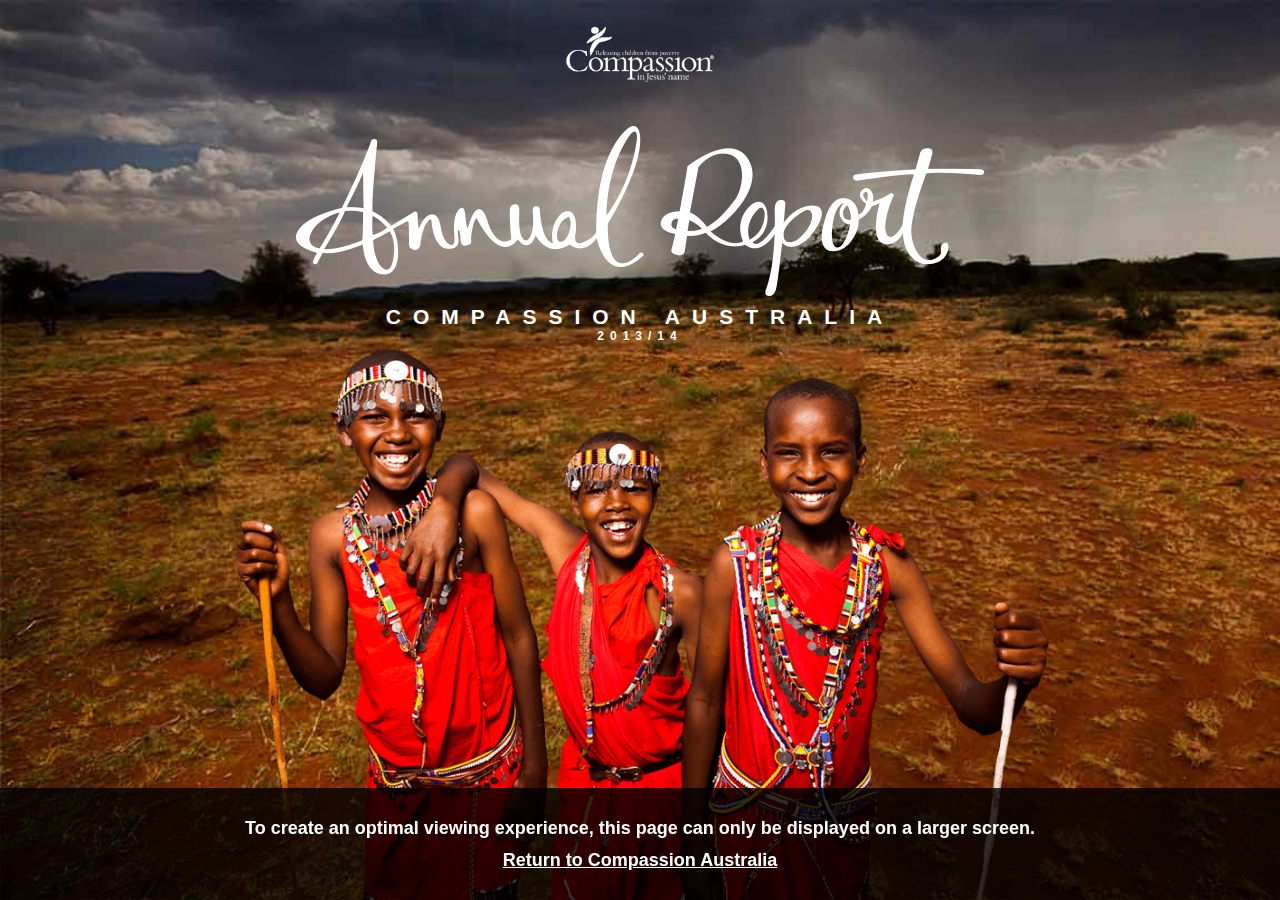
<file: mobile.html>
<!DOCTYPE html>
<html>
    <head>
        <meta content="text/html; charset=utf-8" http-equiv="Content-Type" />
        <meta name="viewport" content="width=device-width, initial-scale=1" />
        <link type="text/css" rel="stylesheet" href="https://fast.fonts.net/cssapi/2e2ee3e1-ebfd-435c-9ac6-52f1b2018a3d.css"/>
        <link rel="stylesheet" href="scss/style.css" type="text/css" />
        <script src="http://code.jquery.com/jquery-2.1.1.min.js" type="text/javascript"></script>

        
    </head>
    
    <body class="mobBod">
        <div id="mobileContainer">
             <div class="bg-set kidsBG" id="kids">
                <div class="content">
                    <img src="img/0_Home_logo.png" class="logo relative" id="logo1" />
                    <img src="img/0_Home_Title.png" class="title" id="title" />
                    <div class="heroText" id="heroText">
                        <h3 id="heroCA1" class="relative">Compassion Australia</h3>
                        <h4 id="heroCA2" class="relative">2013/14</h4>
                    </div>
                    
                    <div class="mobMessage">
                        <p class="story-paragraph">
                            To create an optimal viewing experience, this page can only be displayed on a larger screen.<br /><a href="https://www.compassion.com.au">Return to Compassion Australia</a>
                        </p>
                    </div>
                    <!--<img src="img/0_Home_kids_tiny.png" class="introKids relative" id="introKids" />-->
                </div>
            </div>
        
        </div>
    </body>
</html>
</file>
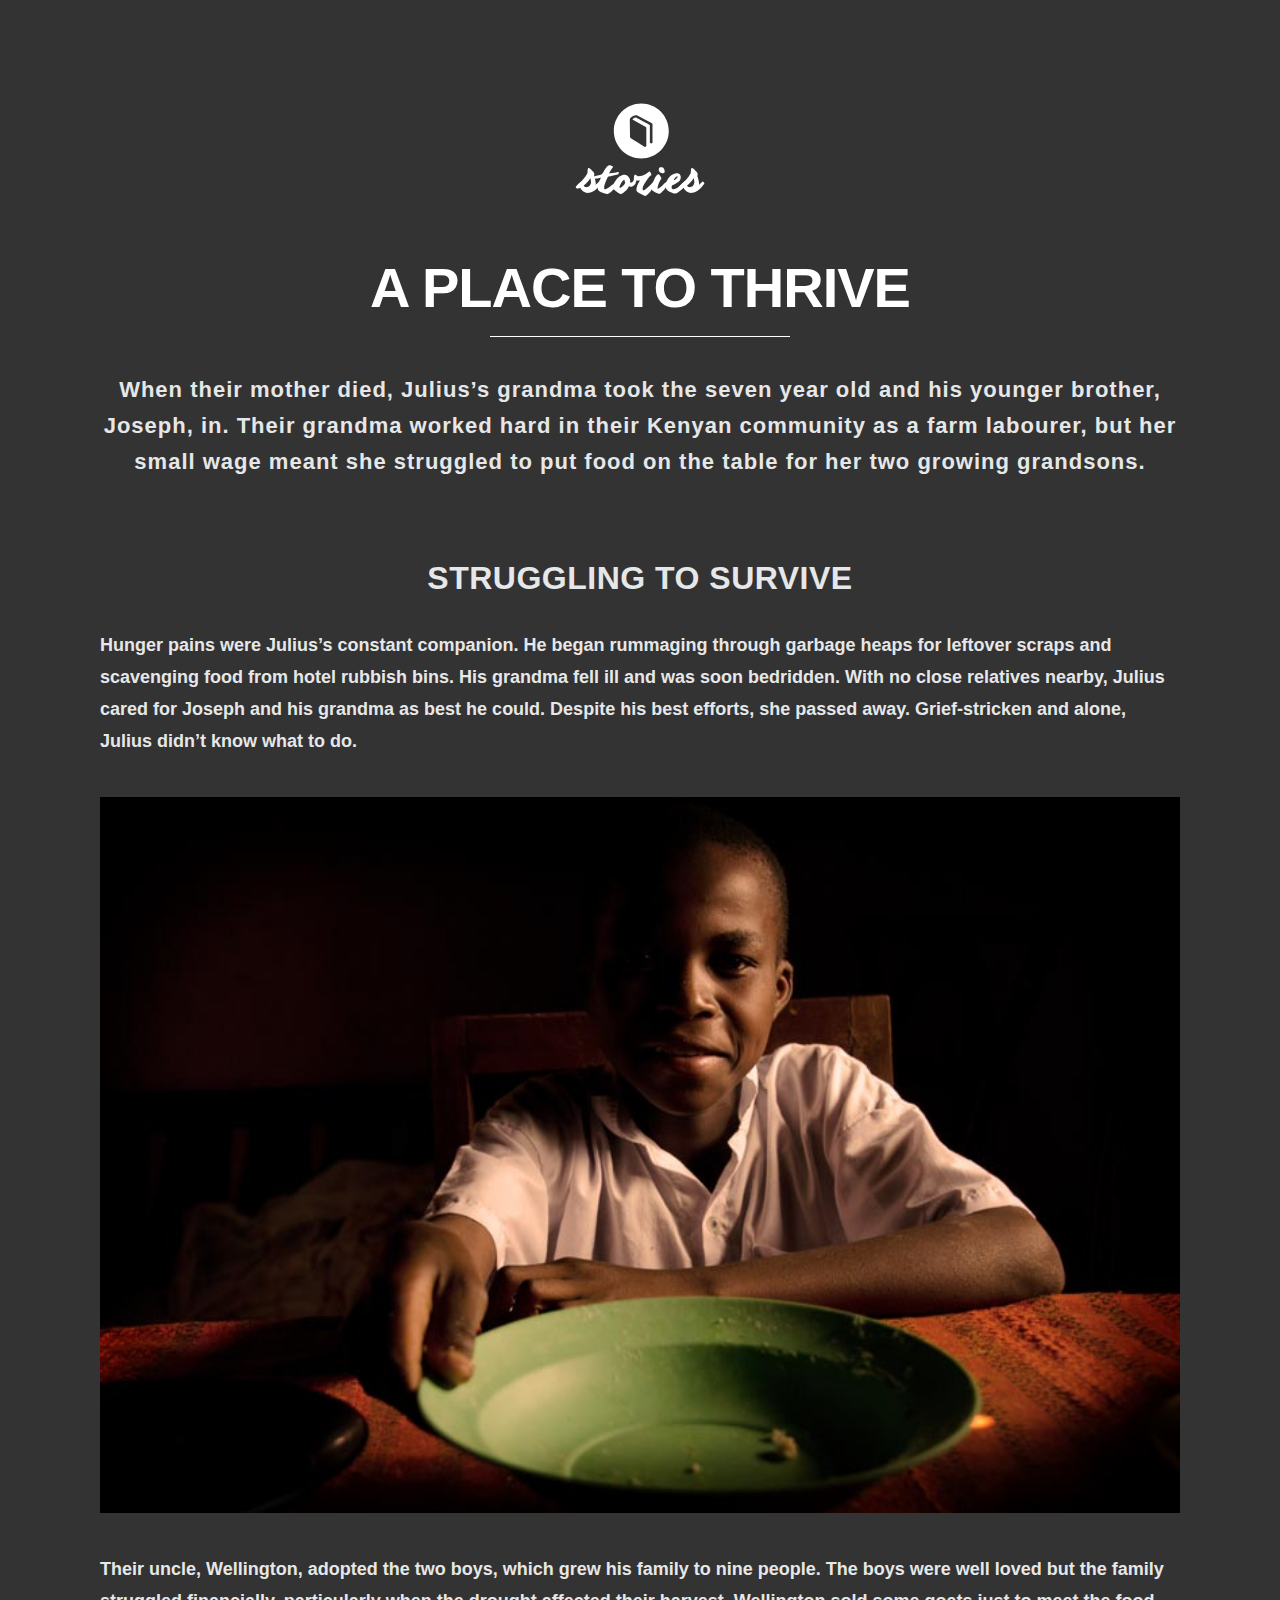
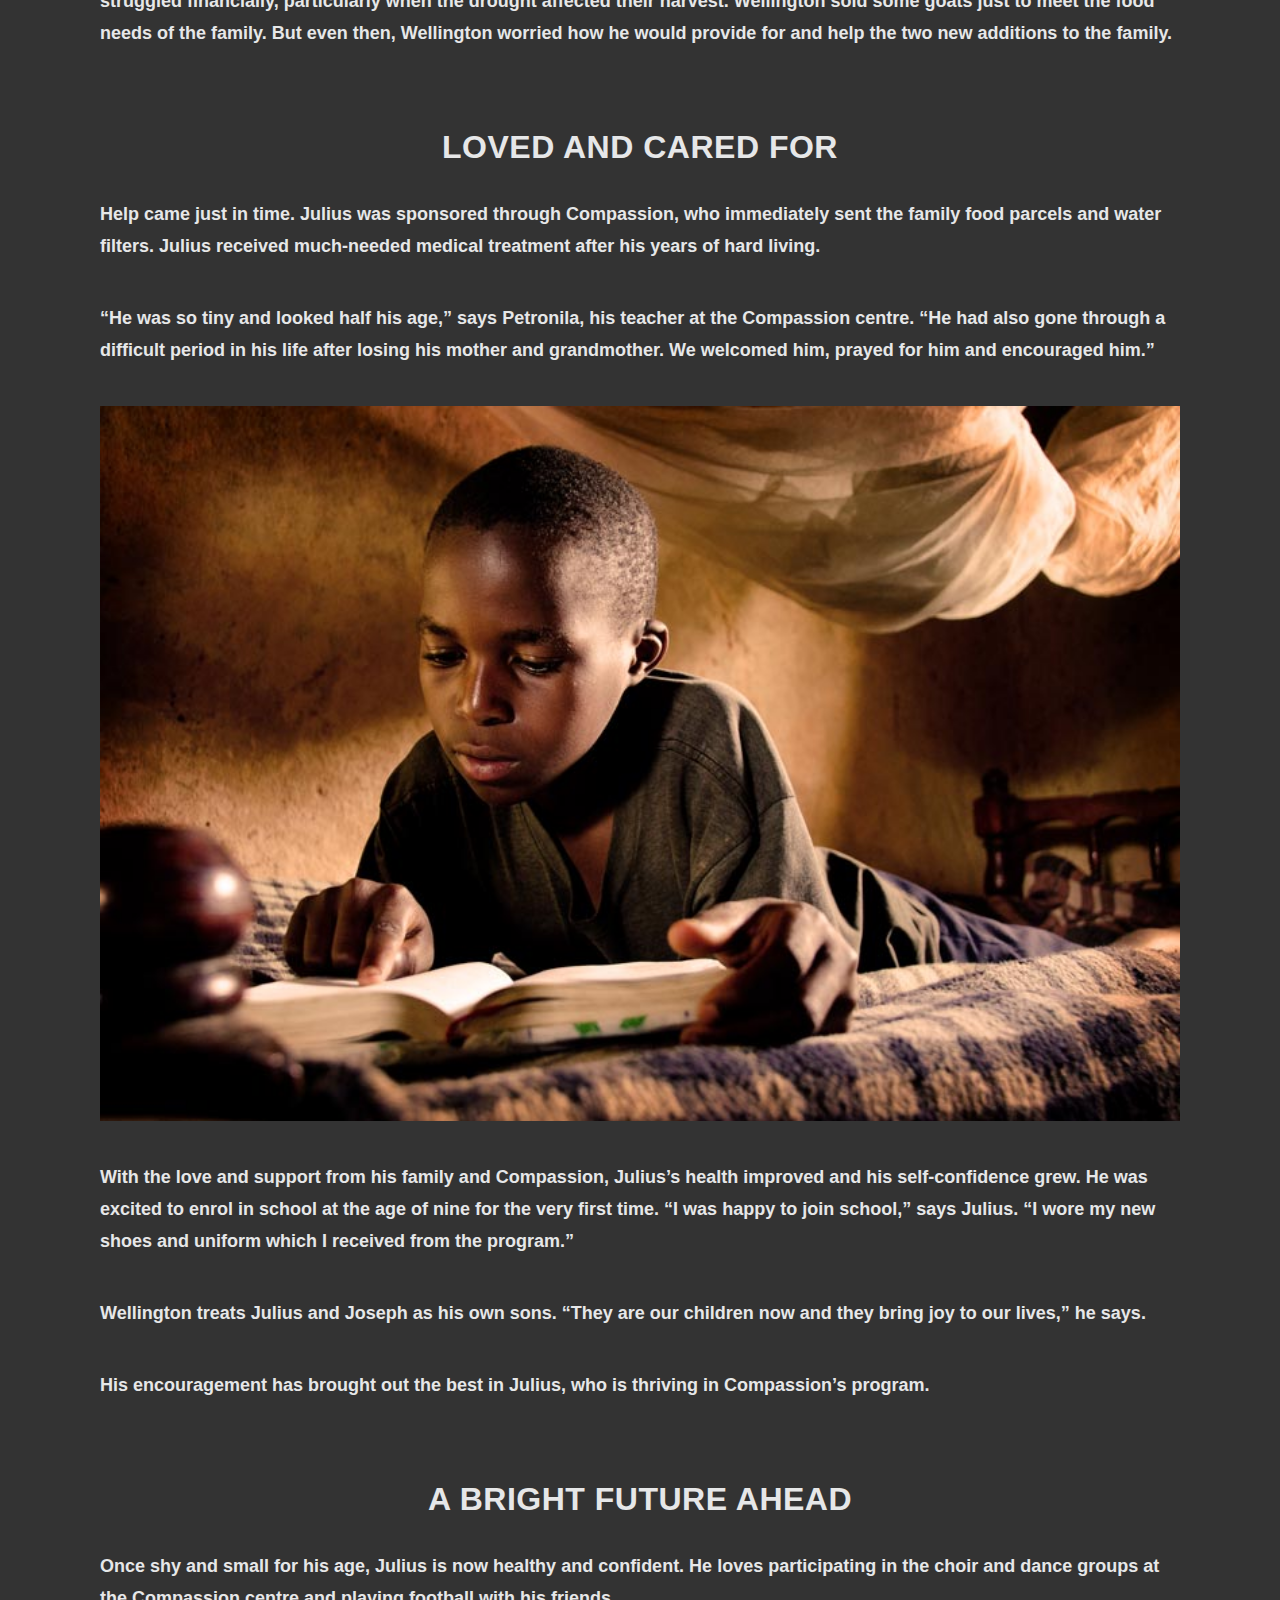
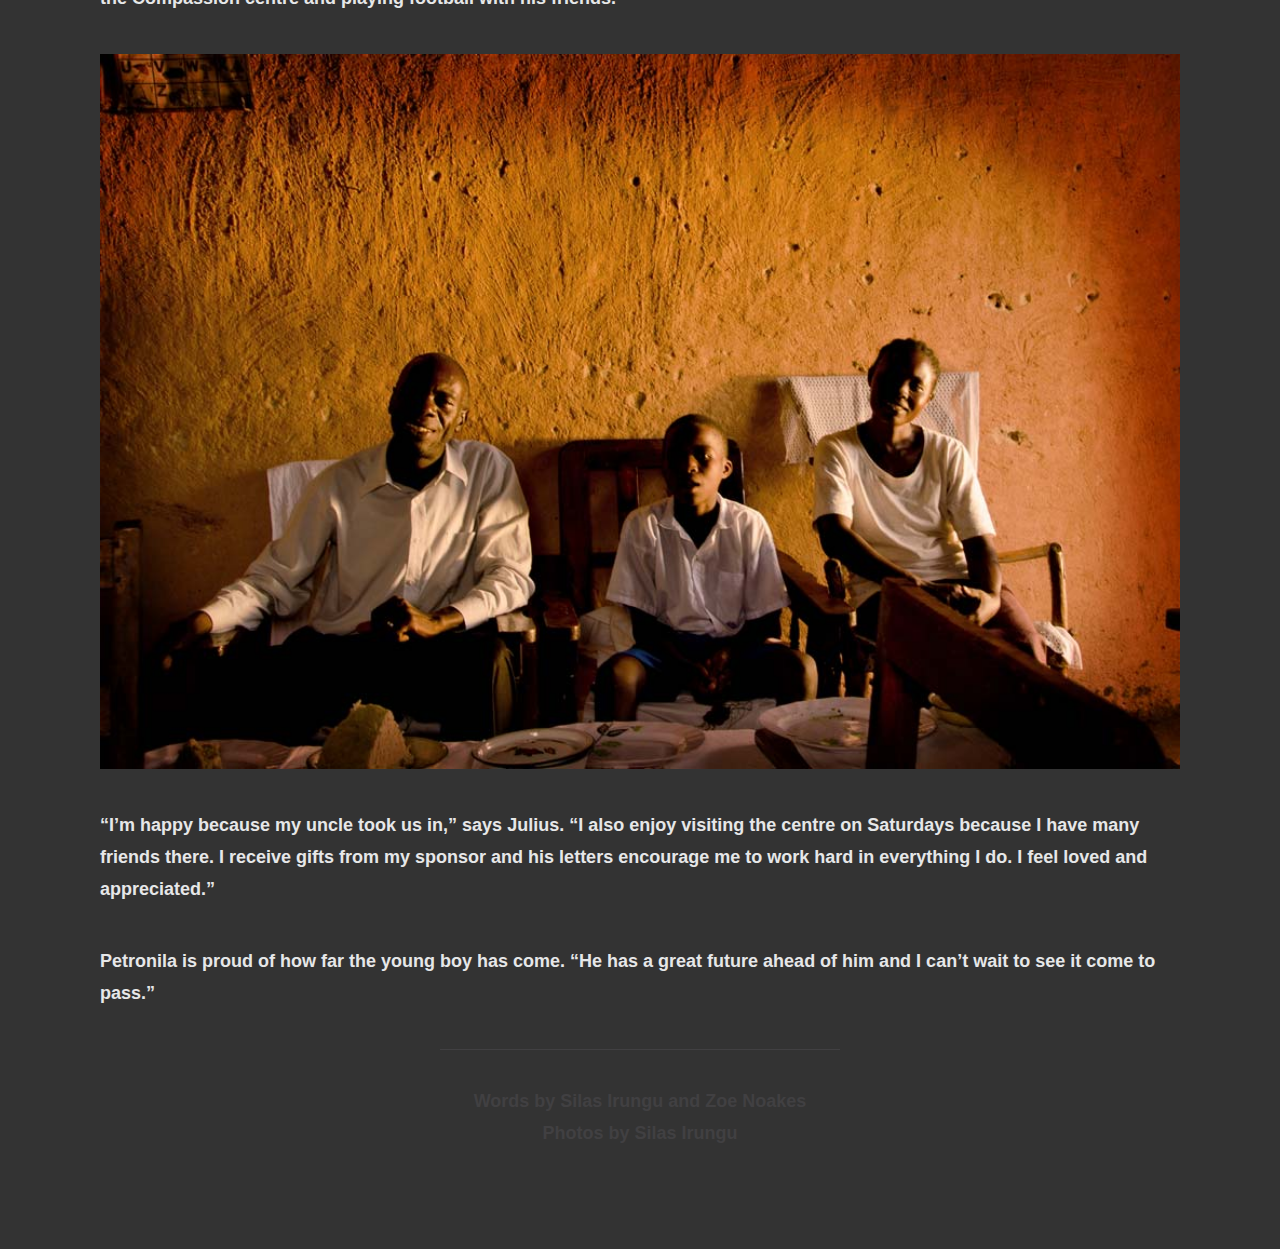
<file: stories/CDSP_Story.html>
<!DOCTYPE html>
<html>
    <head>
        
        <link type="text/css" rel="stylesheet" href="https://fast.fonts.net/cssapi/2e2ee3e1-ebfd-435c-9ac6-52f1b2018a3d.css"/>
        <link href="css/stories-css.css" type="text/css" rel="stylesheet" />
        <meta name="viewport" content="width=device-width, initial-scale=1" />
        <meta content="text/html; charset=utf-8" http-equiv="Content-Type" />
        
    </head>
   
    <body>




<!-- Story 
<div class="reference-frame">-->
    
        <div class="story-panel">
            
            <img class="story-icon" src="img/Z_Stories_Icon.svg"/ alt="The Stories"/>
            
            <h2 class="story-title">A place to thrive</h2>
            <div class="underline-large"></div>
            <p class="story-intro">When their mother died, Julius’s grandma took the seven year old and his younger brother, Joseph, in. Their grandma worked hard in their Kenyan community as a farm labourer, but her small wage meant she struggled to put food on the table for her two growing grandsons. </p>
            
            <p class="story-small-heading">Struggling to survive</p>
            
            <p class="story-paragraph">Hunger pains were Julius’s constant companion. He began rummaging through garbage heaps for leftover scraps and scavenging food from hotel rubbish bins. His grandma fell ill and was soon bedridden. With no close relatives nearby, Julius cared for Joseph and his grandma as best he could. Despite his best efforts, she passed away.  Grief-stricken and alone, Julius didn’t know what to do.</p> 
            <img class="story-image" src="img/CDSP_2.jpg"/ alt="The Stories"/>
            
            <p class="story-paragraph">Their uncle, Wellington, adopted the two boys, which grew his family to nine people. The boys were well loved but the family struggled financially, particularly when the drought affected their harvest. Wellington sold some goats just to meet the food needs of the family. But even then, Wellington worried how he would provide for and help the two new additions to the family. </p>
            
            <p class="story-small-heading">Loved and cared for</p>
            
            <p class="story-paragraph">Help came just in time. Julius was sponsored through Compassion, who immediately sent the family food parcels and water filters. Julius received much-needed medical treatment after his years of hard living.</p>
            
            <p class="story-paragraph">“He was so tiny and looked half his age,” says Petronila, his teacher at the Compassion centre. “He had also gone through a difficult period in his life after losing his mother and grandmother. We welcomed him, prayed for him and encouraged him.”</p>
            
            <img class="story-image" src="img/CDSP_3.jpg"/ alt="The Stories"/>
            
            <p class="story-paragraph">With the love and support from his family and Compassion, Julius’s health improved and his self-confidence grew. He was excited to enrol in school at the age of nine for the very first time.  “I was happy to join school,” says Julius. “I wore my new shoes and uniform which I received from the program.”</p>
            
            <p class="story-paragraph">Wellington treats Julius and Joseph as his own sons. “They are our children now and they bring joy to our lives,” he says.</p>
            
            <p class="story-paragraph">His encouragement has brought out the best in Julius, who is thriving in Compassion’s program.</p> 
            
            <p class="story-small-heading">A bright future ahead </p>
            
            <p class="story-paragraph">Once shy and small for his age, Julius is now healthy and confident. He loves participating in the choir and dance groups at the Compassion centre and playing football with his friends. </p>
            
            <img class="story-image" src="img/CDSP_7.jpg"/ alt="The Stories"/>
            
            <p class="story-paragraph">“I’m happy because my uncle took us in,” says Julius. “I also enjoy visiting the centre on Saturdays because I have many friends there. I receive gifts from my sponsor and his letters encourage me to work hard in everything I do. I feel loved and appreciated.” </p>
            
            <p class="story-paragraph">Petronila is proud of how far the young boy has come. “He has a great future ahead of him and I can’t wait to see it come to pass.” </p> 
            
            <div class="underline-large-grey"></div>
            
            <p class="story-paragraph-credit">Words by Silas Irungu and Zoe Noakes<br />
Photos by Silas Irungu
<br/></p>

        </div>
<!--</div>-->

    </body>

</html>
</file>
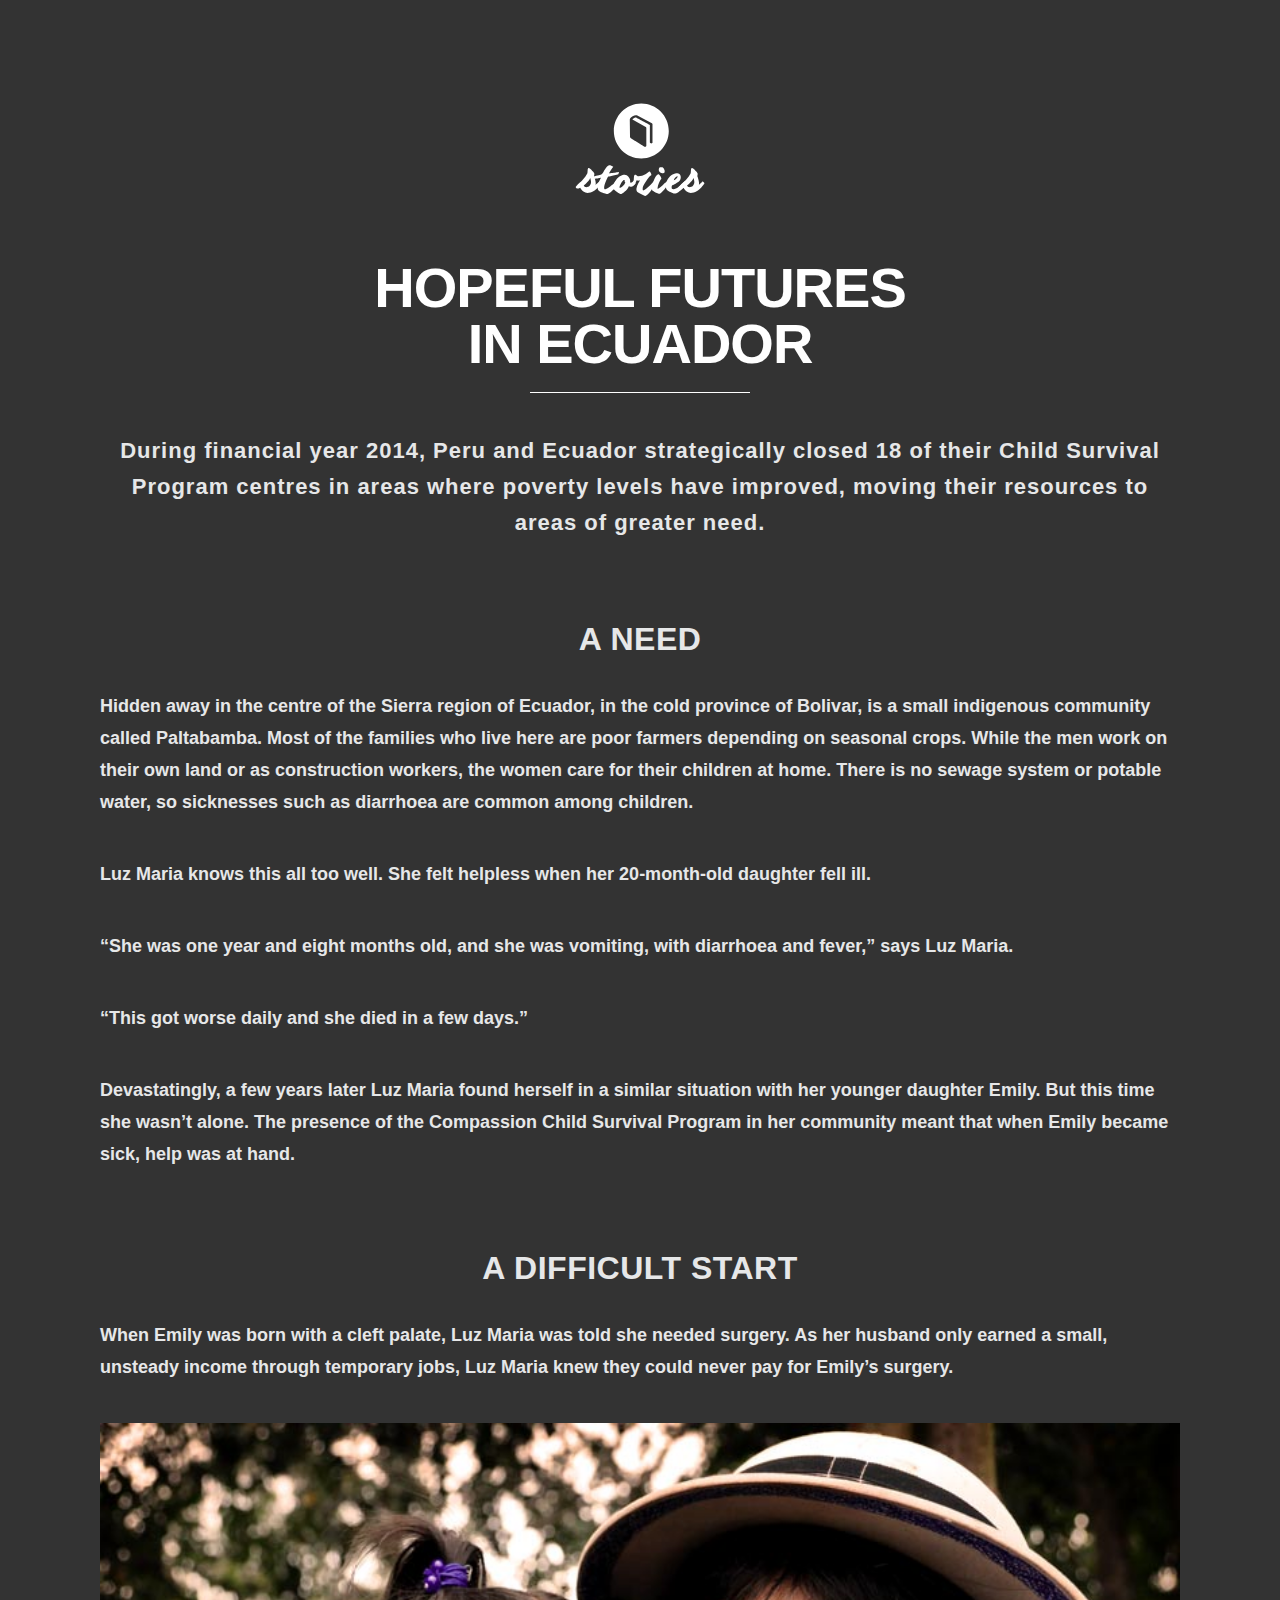
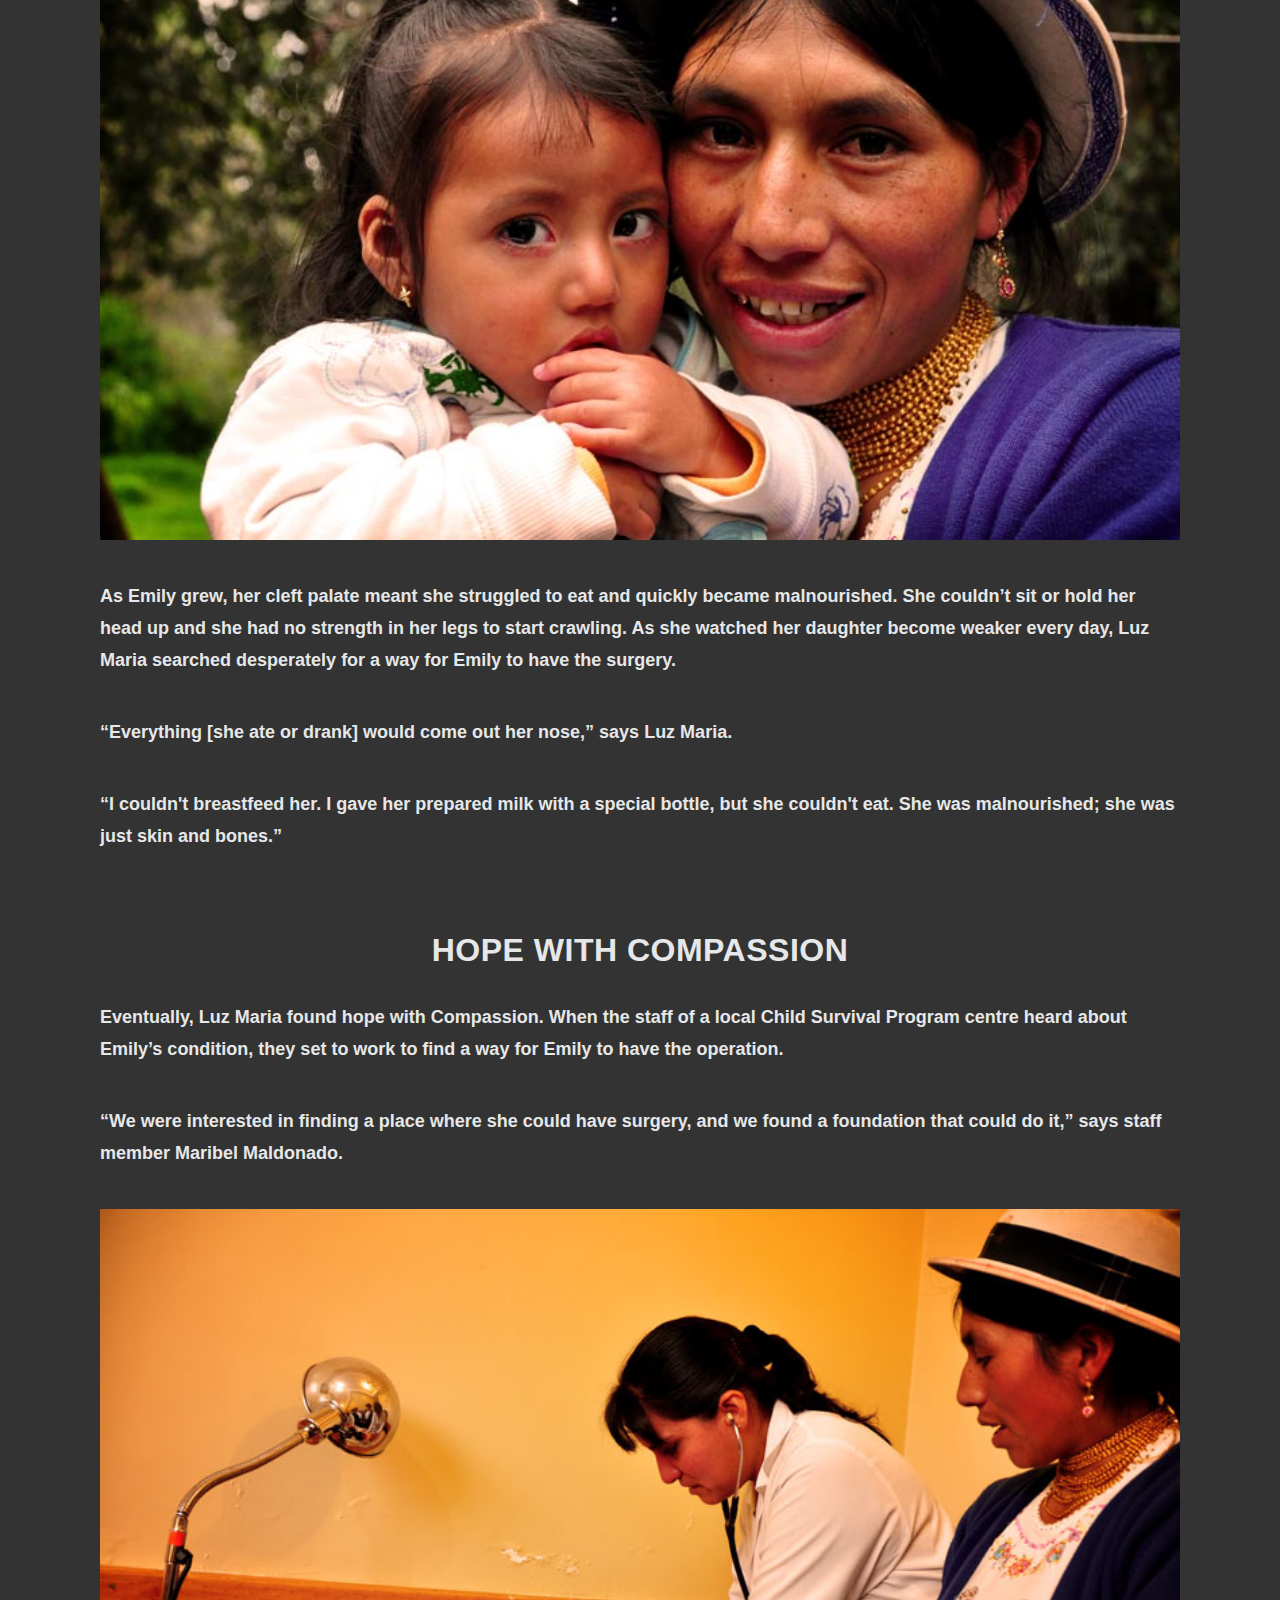
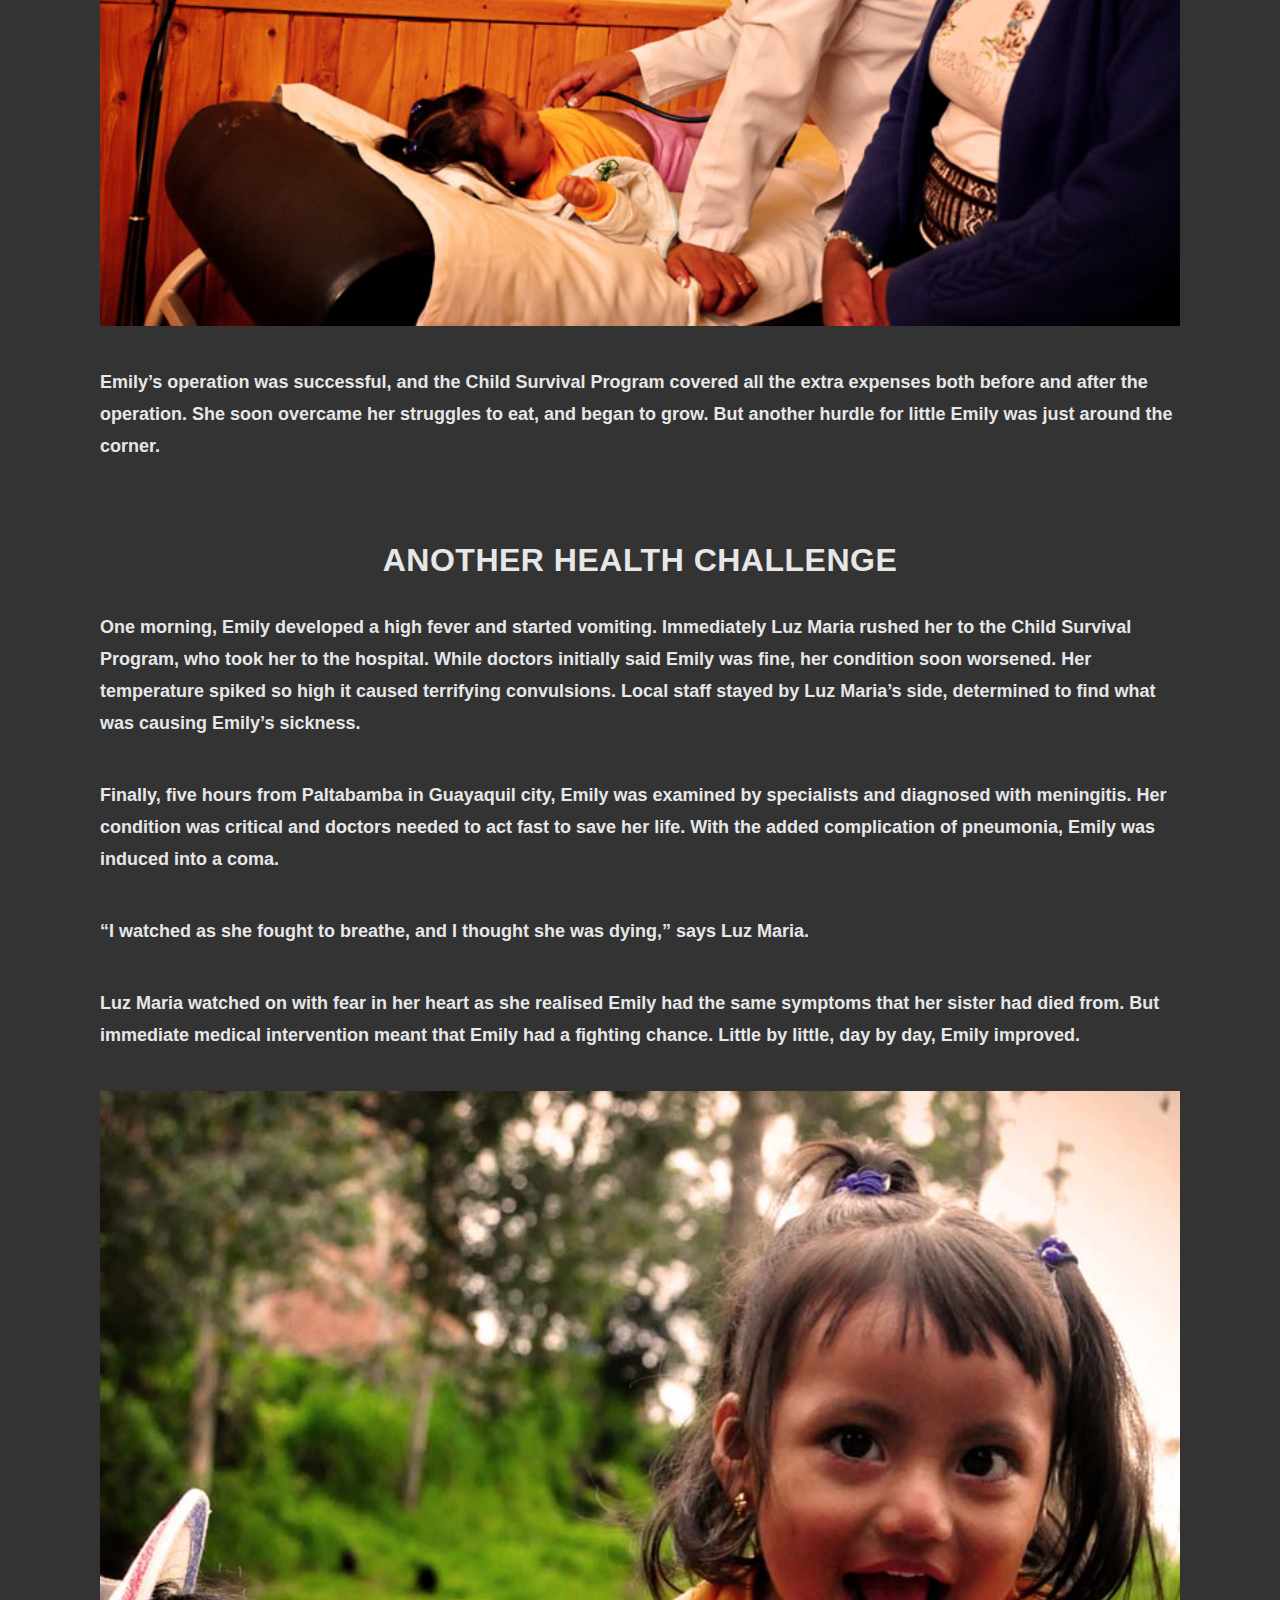
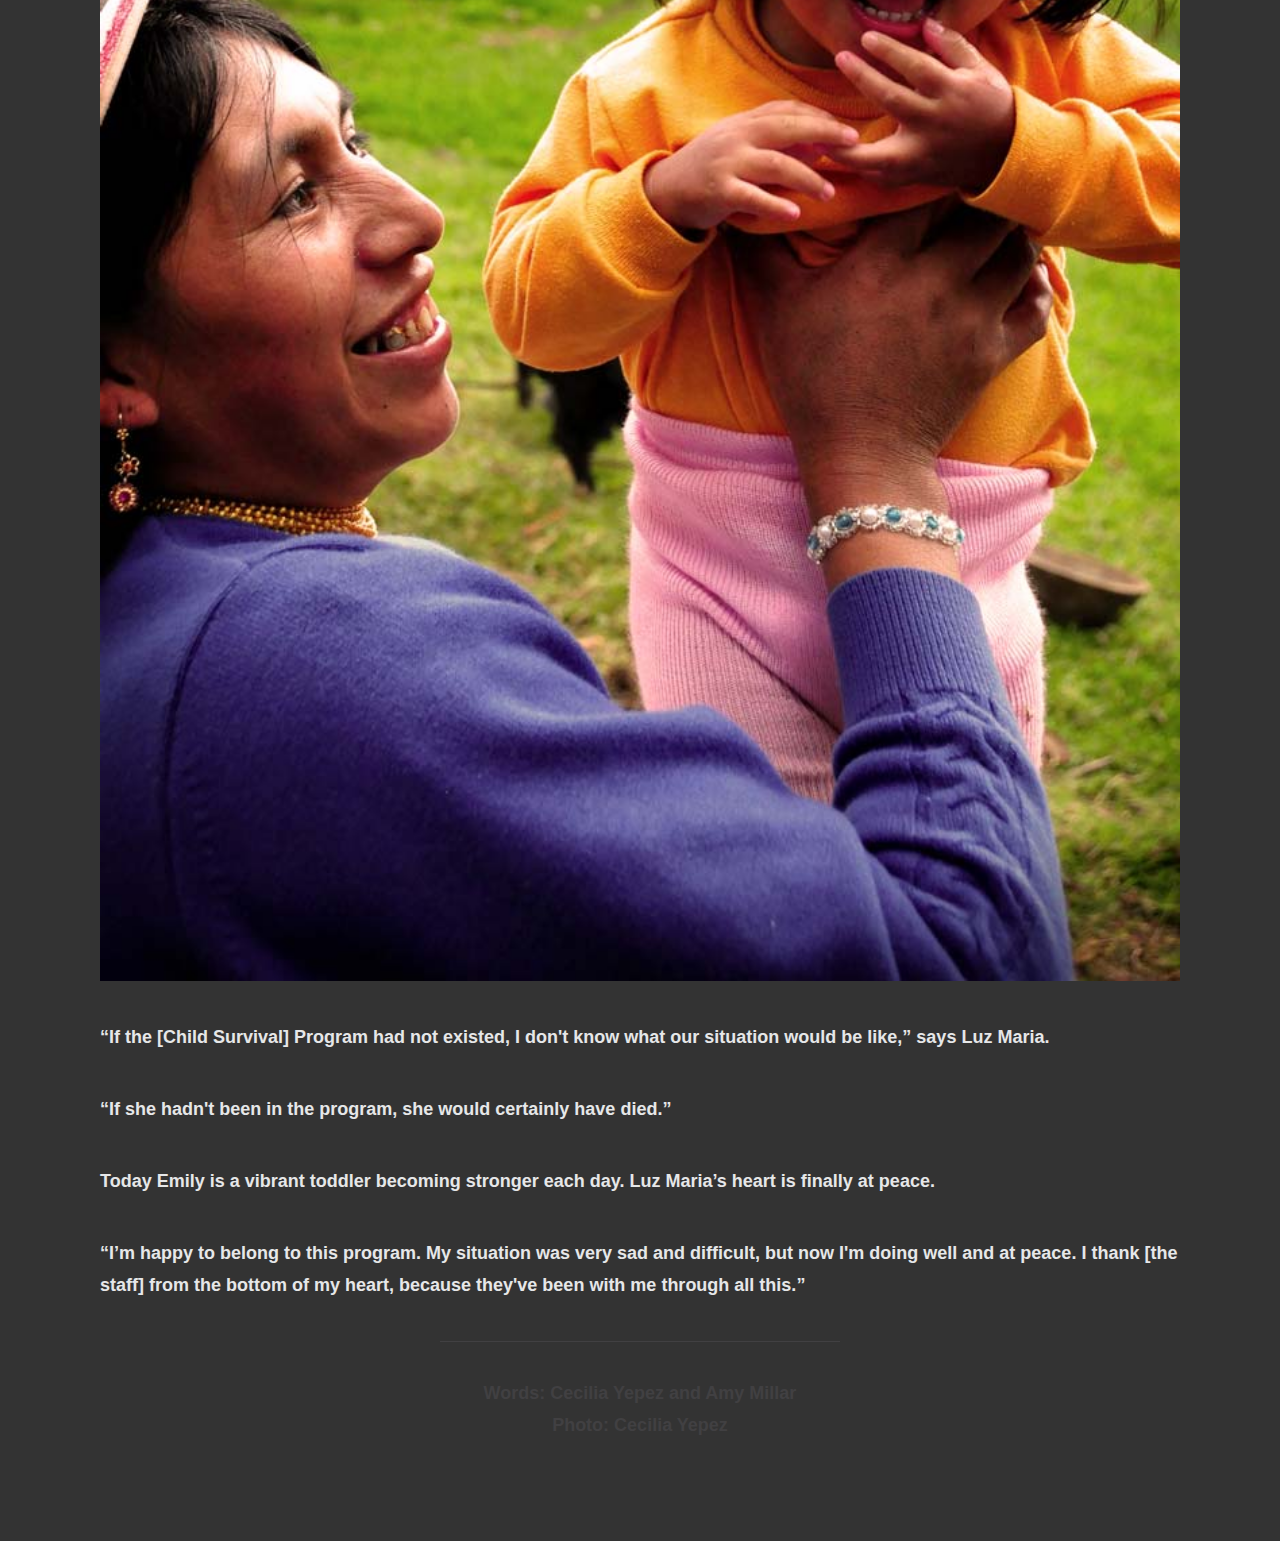
<file: stories/CSP_Story.html>
<!DOCTYPE html>
<html>
    <head>
        
        <link type="text/css" rel="stylesheet" href="https://fast.fonts.net/cssapi/2e2ee3e1-ebfd-435c-9ac6-52f1b2018a3d.css"/>
        <link href="css/stories-css.css" type="text/css" rel="stylesheet" />
        <meta name="viewport" content="width=device-width, initial-scale=1" />
        <meta content="text/html; charset=utf-8" http-equiv="Content-Type" />
        
    </head>
   
    <body>

<!-- Story -->
        <div class="story-panel">
            
            <img class="story-icon" src="img/Z_Stories_Icon.svg"/ alt="The Stories"/>
            
            <h2 class="story-title">Hopeful futures<br /> in Ecuador</h2>
            <div class="underline"></div>
            <p class="story-intro">During financial year 2014, Peru and Ecuador strategically closed 18 of their Child Survival Program centres in areas where poverty levels have improved, moving their resources to areas of greater need.</p>
            
            <p class="story-small-heading">A Need</p>
            
            <p class="story-paragraph">Hidden away in the centre of the Sierra region of Ecuador, in the cold province of Bolivar, is a small indigenous community called Paltabamba. Most of the families who live here are poor farmers depending on seasonal crops. While the men work on their own land or as construction workers, the women care for their children at home. There is no sewage system or potable water, so sicknesses such as diarrhoea are common among children. </p>
            
            <p class="story-paragraph">Luz Maria knows this all too well. She felt helpless when her 20-month-old daughter fell ill.</p>
            
            <p class="story-paragraph">“She was one year and eight months old, and she was vomiting, with diarrhoea and fever,” says Luz Maria.</p>
            
            <p class="story-paragraph">“This got worse daily and she died in a few days.”</p> 
            
            <p class="story-paragraph">Devastatingly, a few years later Luz Maria found herself in a similar situation with her younger daughter Emily. But this time she wasn’t alone. The presence of the Compassion Child Survival Program in her community meant that when Emily became sick, help was at hand.</p> 
            
            <p class="story-small-heading">A Difficult Start</p>
            
            <p class="story-paragraph">When Emily was born with a cleft palate, Luz Maria was told she needed surgery. As her husband only earned a small, unsteady income through temporary jobs, Luz Maria knew they could never pay for Emily’s surgery.</p>
    
            <img class="story-image" src="img/CSP_1.jpg"/ alt="The Stories"/>
            
            <p class="story-paragraph">As Emily grew, her cleft palate meant she struggled to eat and quickly became malnourished. She couldn’t sit or hold her head up and she had no strength in her legs to start crawling. As she watched her daughter become weaker every day, Luz Maria searched desperately for a way for Emily to have the surgery.</p> 
            
            <p class="story-paragraph">“Everything [she ate or drank] would come out her nose,” says Luz Maria.</p> 
            
            <p class="story-paragraph">“I couldn't breastfeed her. I gave her prepared milk with a special bottle, but she couldn't eat. She was malnourished; she was just skin and bones.”</p> 
            
            <p class="story-small-heading">Hope with Compassion</p>
            
            <p class="story-paragraph">Eventually, Luz Maria found hope with Compassion. When the staff of a local Child Survival Program centre heard about Emily’s condition, they set to work to find a way for Emily to have the operation. </p>
            
            <p class="story-paragraph">“We were interested in finding a place where she could have surgery, and we found a foundation that could do it,” says staff member Maribel Maldonado.</p>
    
            <img class="story-image" src="img/CSP_3.jpg"/ alt="The Stories"/>
            
            <p class="story-paragraph">Emily’s operation was successful, and the Child Survival Program covered all the extra expenses both before and after the operation. She soon overcame her struggles to eat, and began to grow. But another hurdle for little Emily was just around the corner.</p>
            
            <p class="story-small-heading">Another health challenge</p>
            
            <p class="story-paragraph">One morning, Emily developed a high fever and started vomiting. Immediately Luz Maria rushed her to the Child Survival Program, who took her to the hospital. While doctors initially said Emily was fine, her condition soon worsened. Her temperature spiked so high it caused terrifying convulsions. Local staff stayed by Luz Maria’s side, determined to find what was causing Emily’s sickness. </p>
            
            <p class="story-paragraph">Finally, five hours from Paltabamba in Guayaquil city, Emily was examined by specialists and diagnosed with meningitis. Her condition was critical and doctors needed to act fast to save her life. With the added complication of pneumonia, Emily was induced into a coma. </p>
            
            <p class="story-paragraph">“I watched as she fought to breathe, and I thought she was dying,” says Luz Maria. </p>
            
            <p class="story-paragraph">Luz Maria watched on with fear in her heart as she realised Emily had the same symptoms that her sister had died from. But immediate medical intervention meant that Emily had a fighting chance. Little by little, day by day, Emily improved. </p>
    
            <img class="story-image" src="img/CSP_2.jpg"/ alt="The Stories"/>
            
            <p class="story-paragraph">“If the [Child Survival] Program had not existed, I don't know what our situation would be like,” says Luz Maria.</p>
            
            <p class="story-paragraph">“If she hadn't been in the program, she would certainly have died.”</p>
            
            <p class="story-paragraph">Today Emily is a vibrant toddler becoming stronger each day. Luz Maria’s heart is finally at peace.</p>
            
            <p class="story-paragraph">“I’m happy to belong to this program. My situation was very sad and difficult, but now I'm doing well and at peace. I thank [the staff] from the bottom of my heart, because they've been with me through all this.” </p>
    
            <div class="underline-large-grey"></div>
            
            <p class="story-paragraph-credit">Words: Cecilia Yepez and Amy Millar<br/>Photo: Cecilia Yepez</p>
        


        </div>




    </body>

</html>
</file>
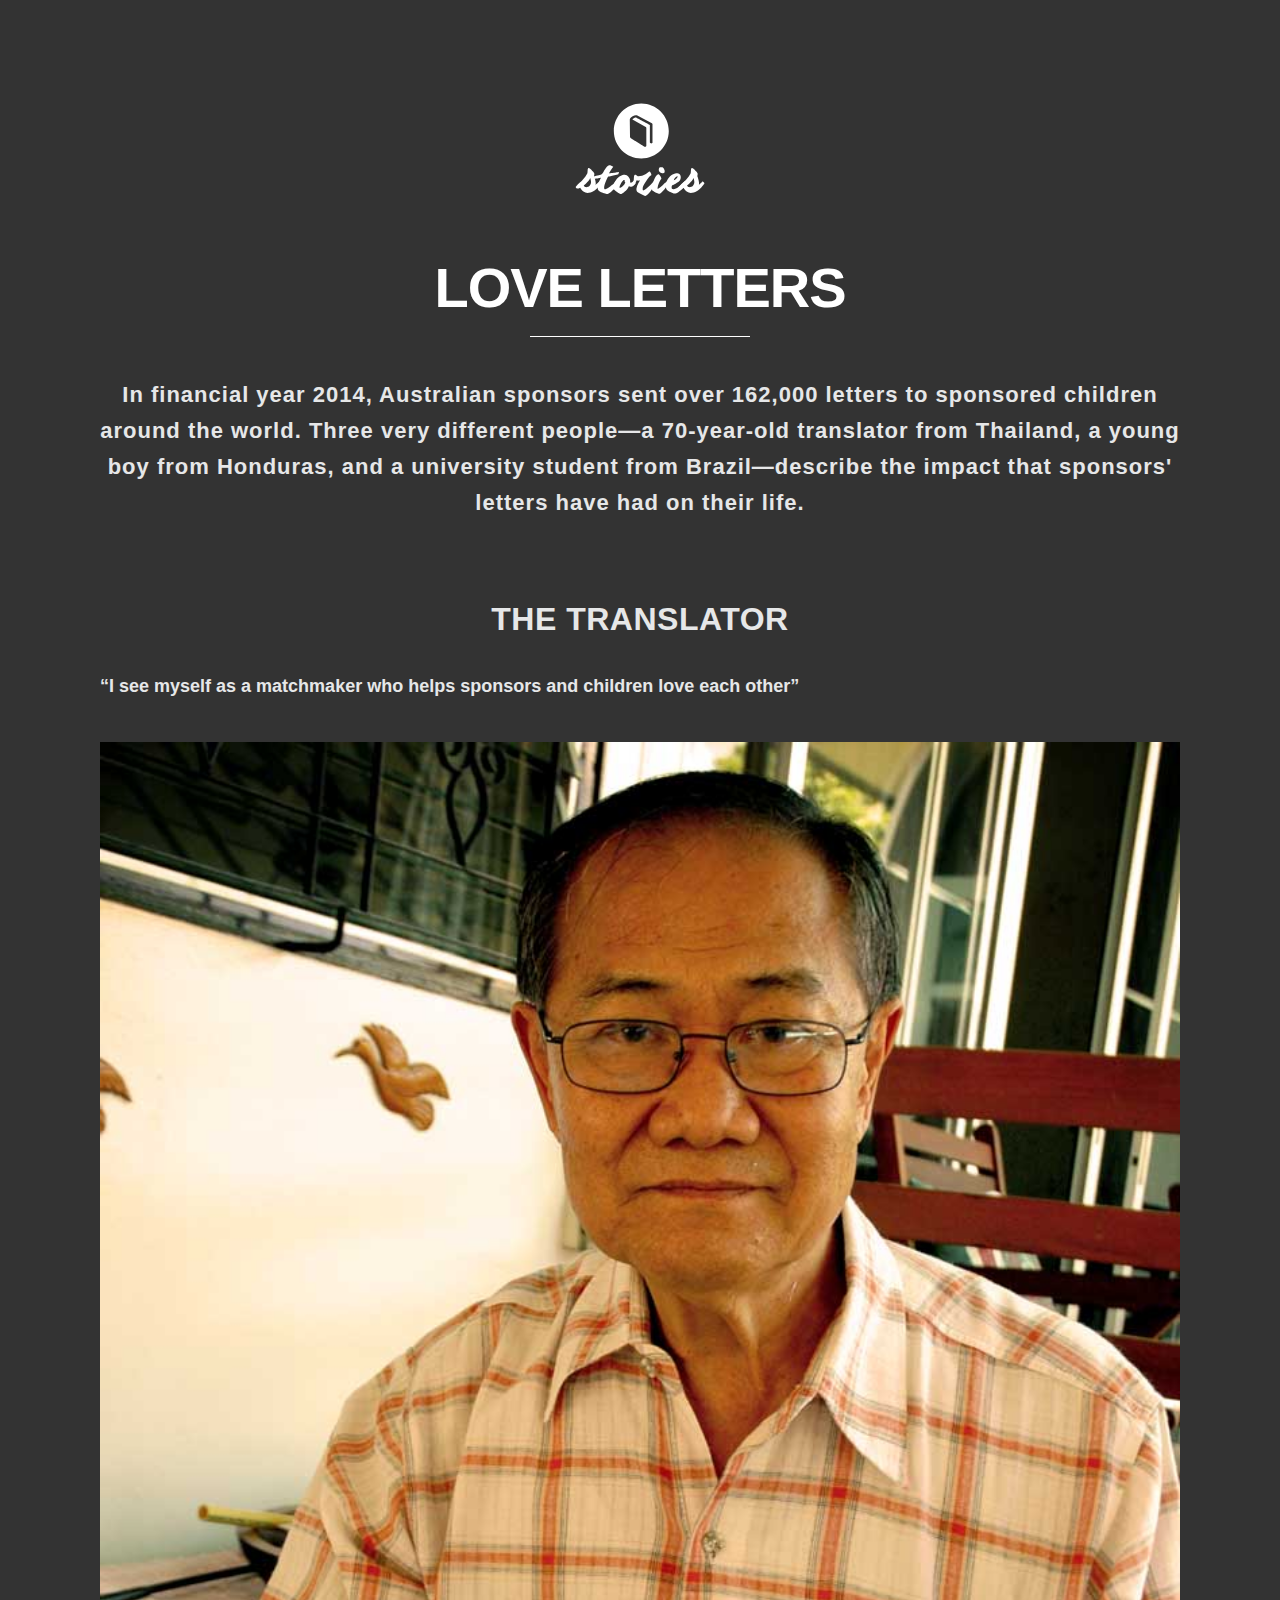
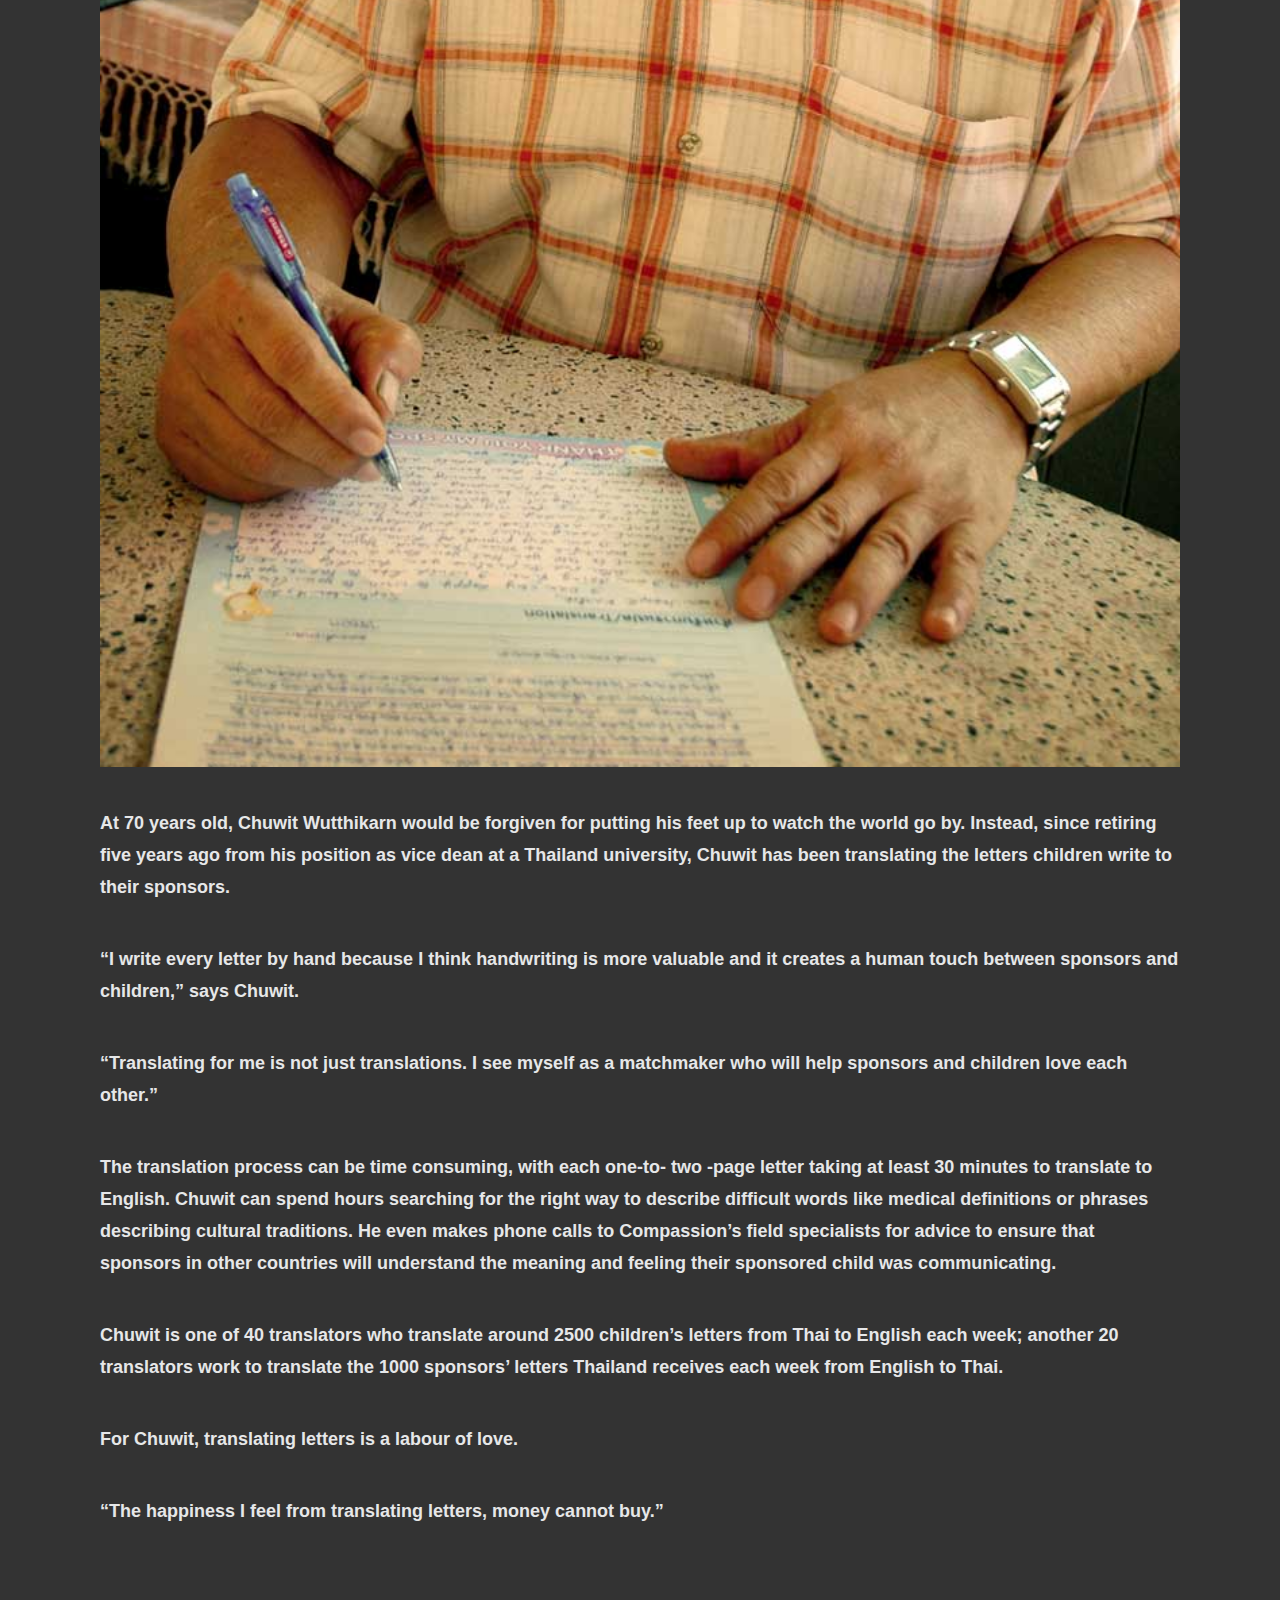
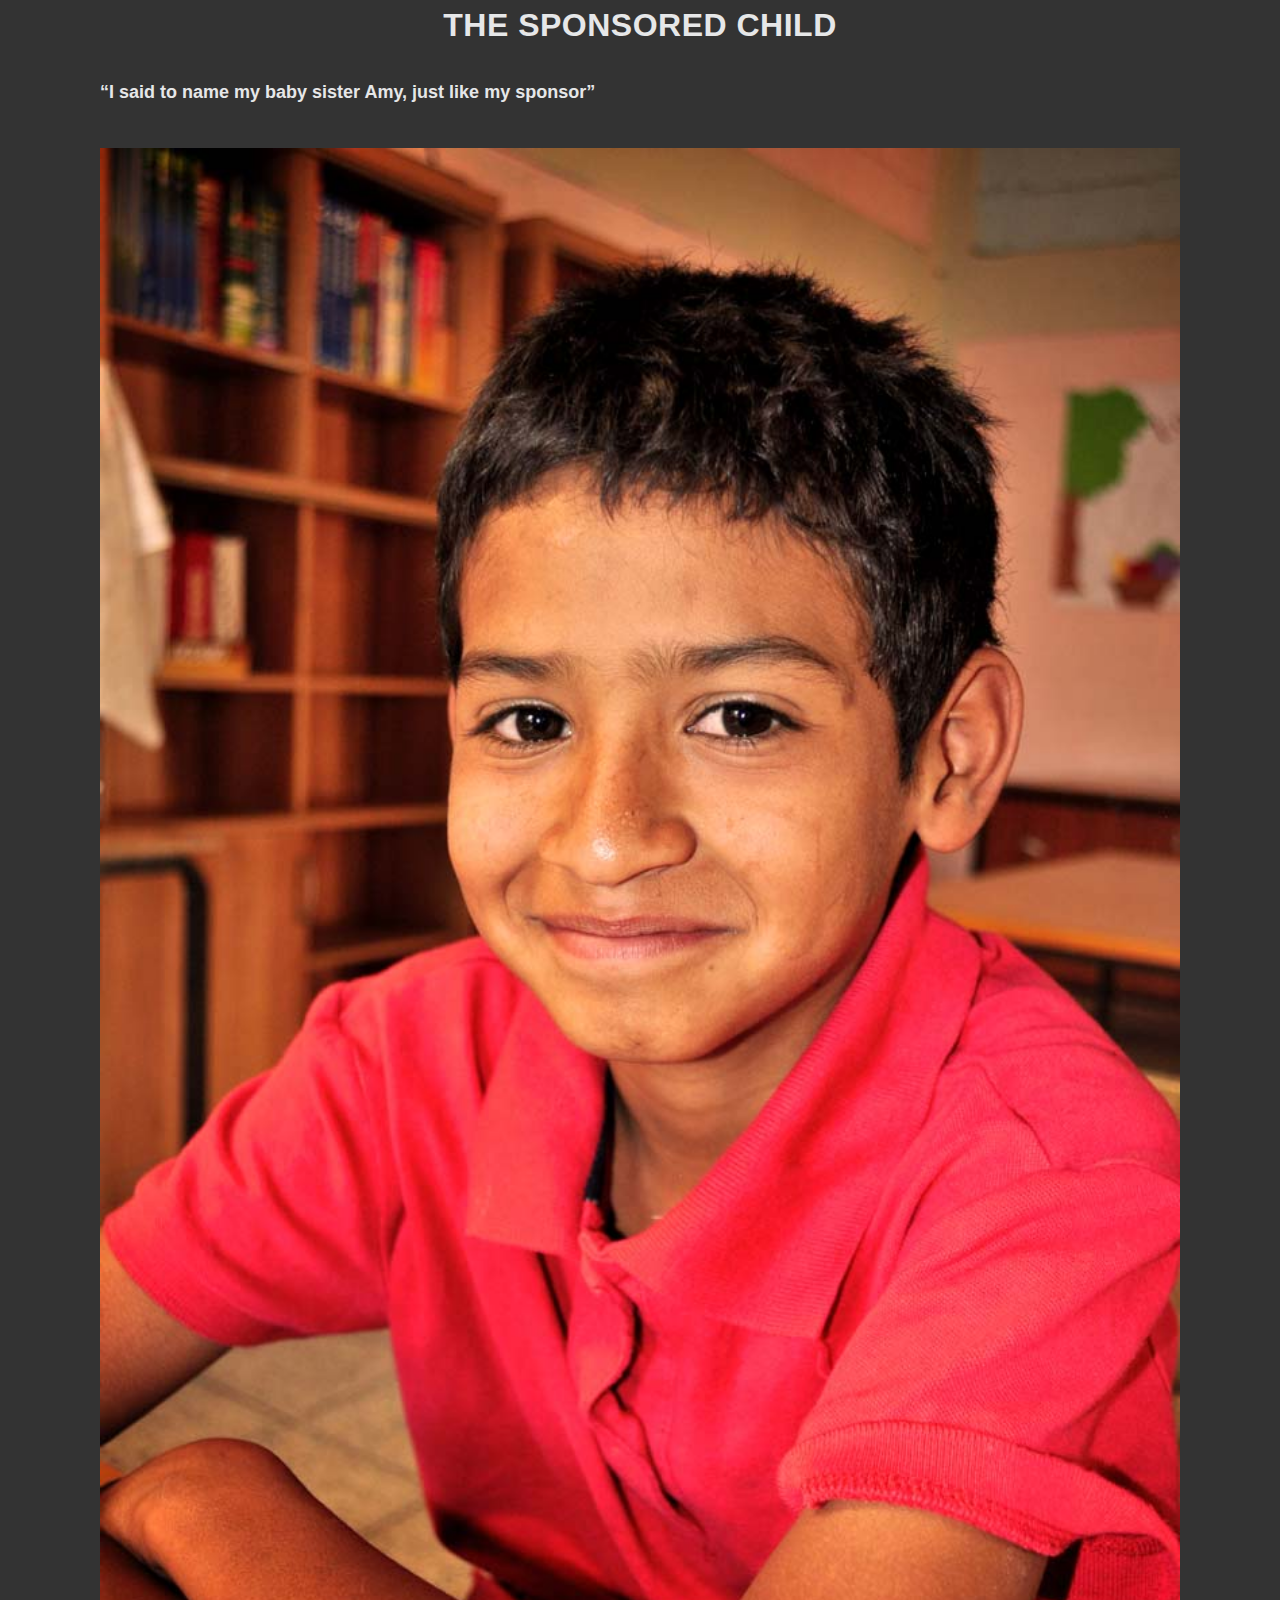
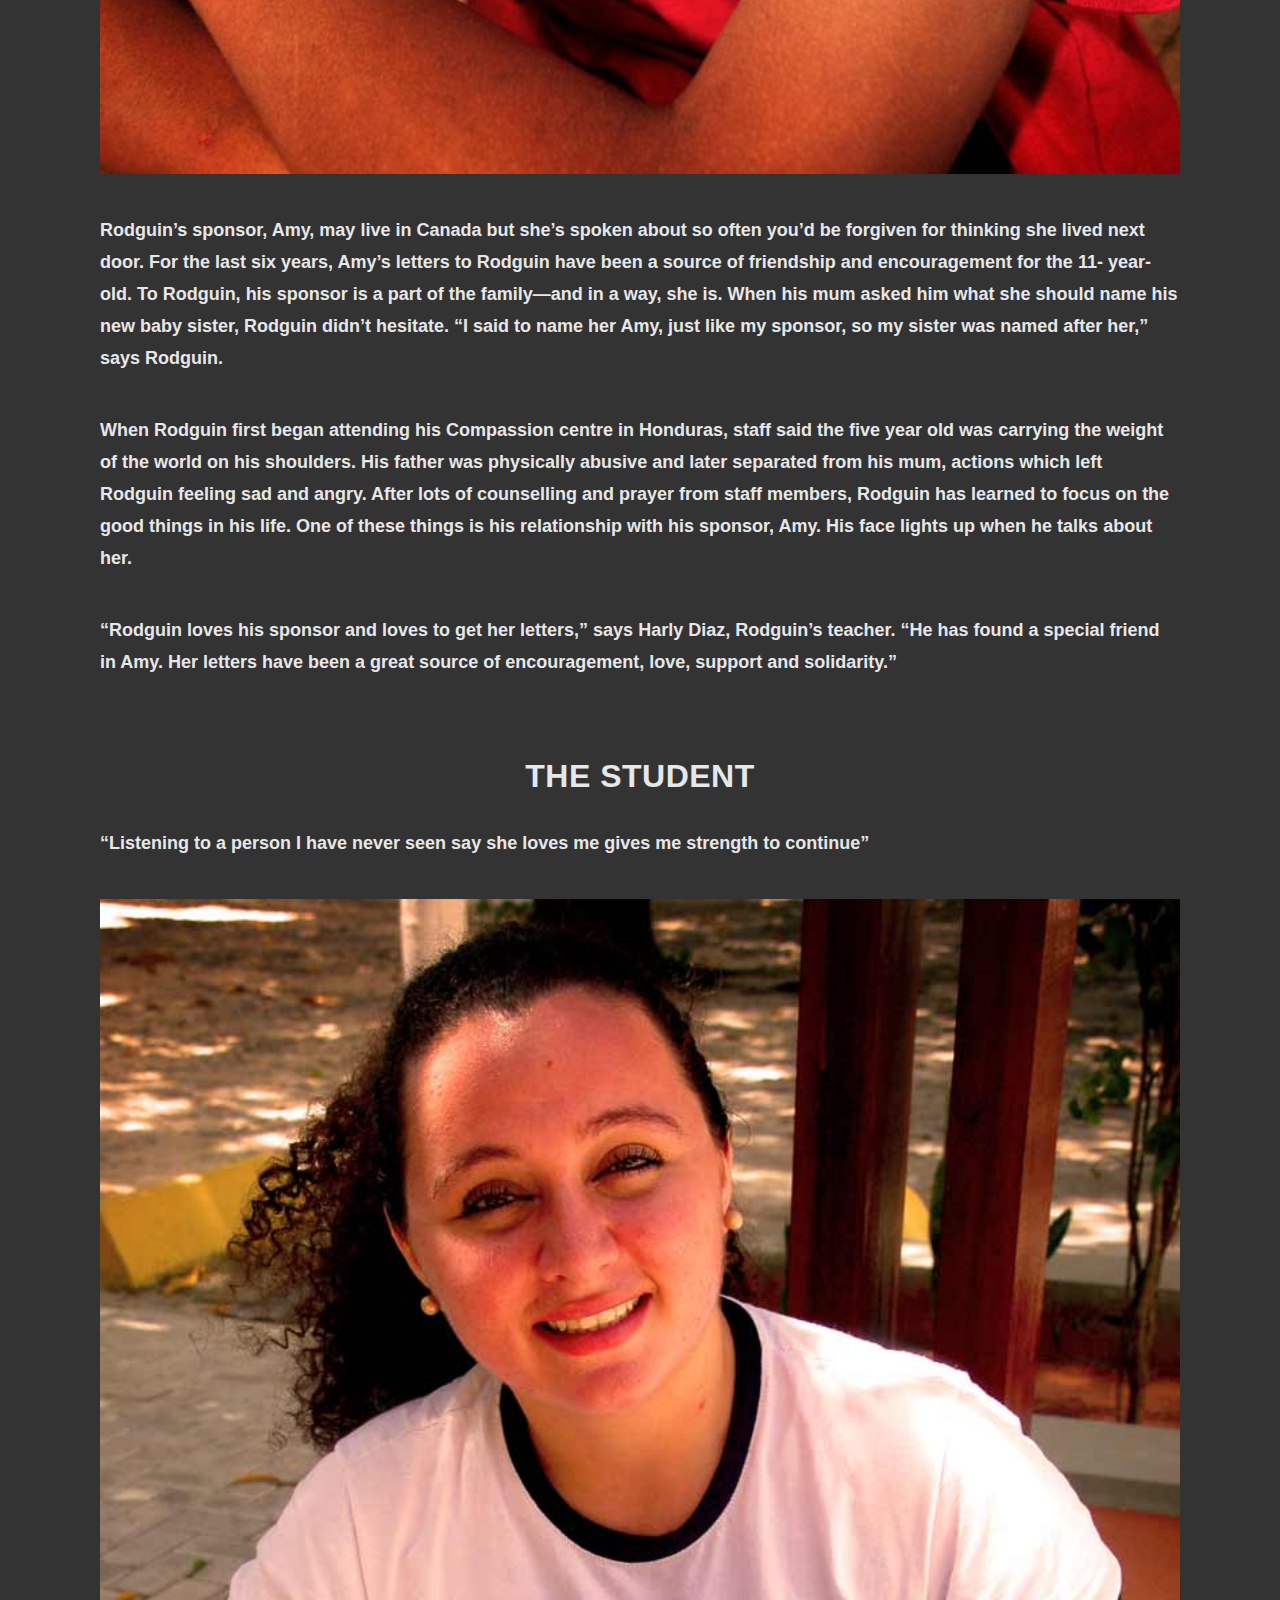
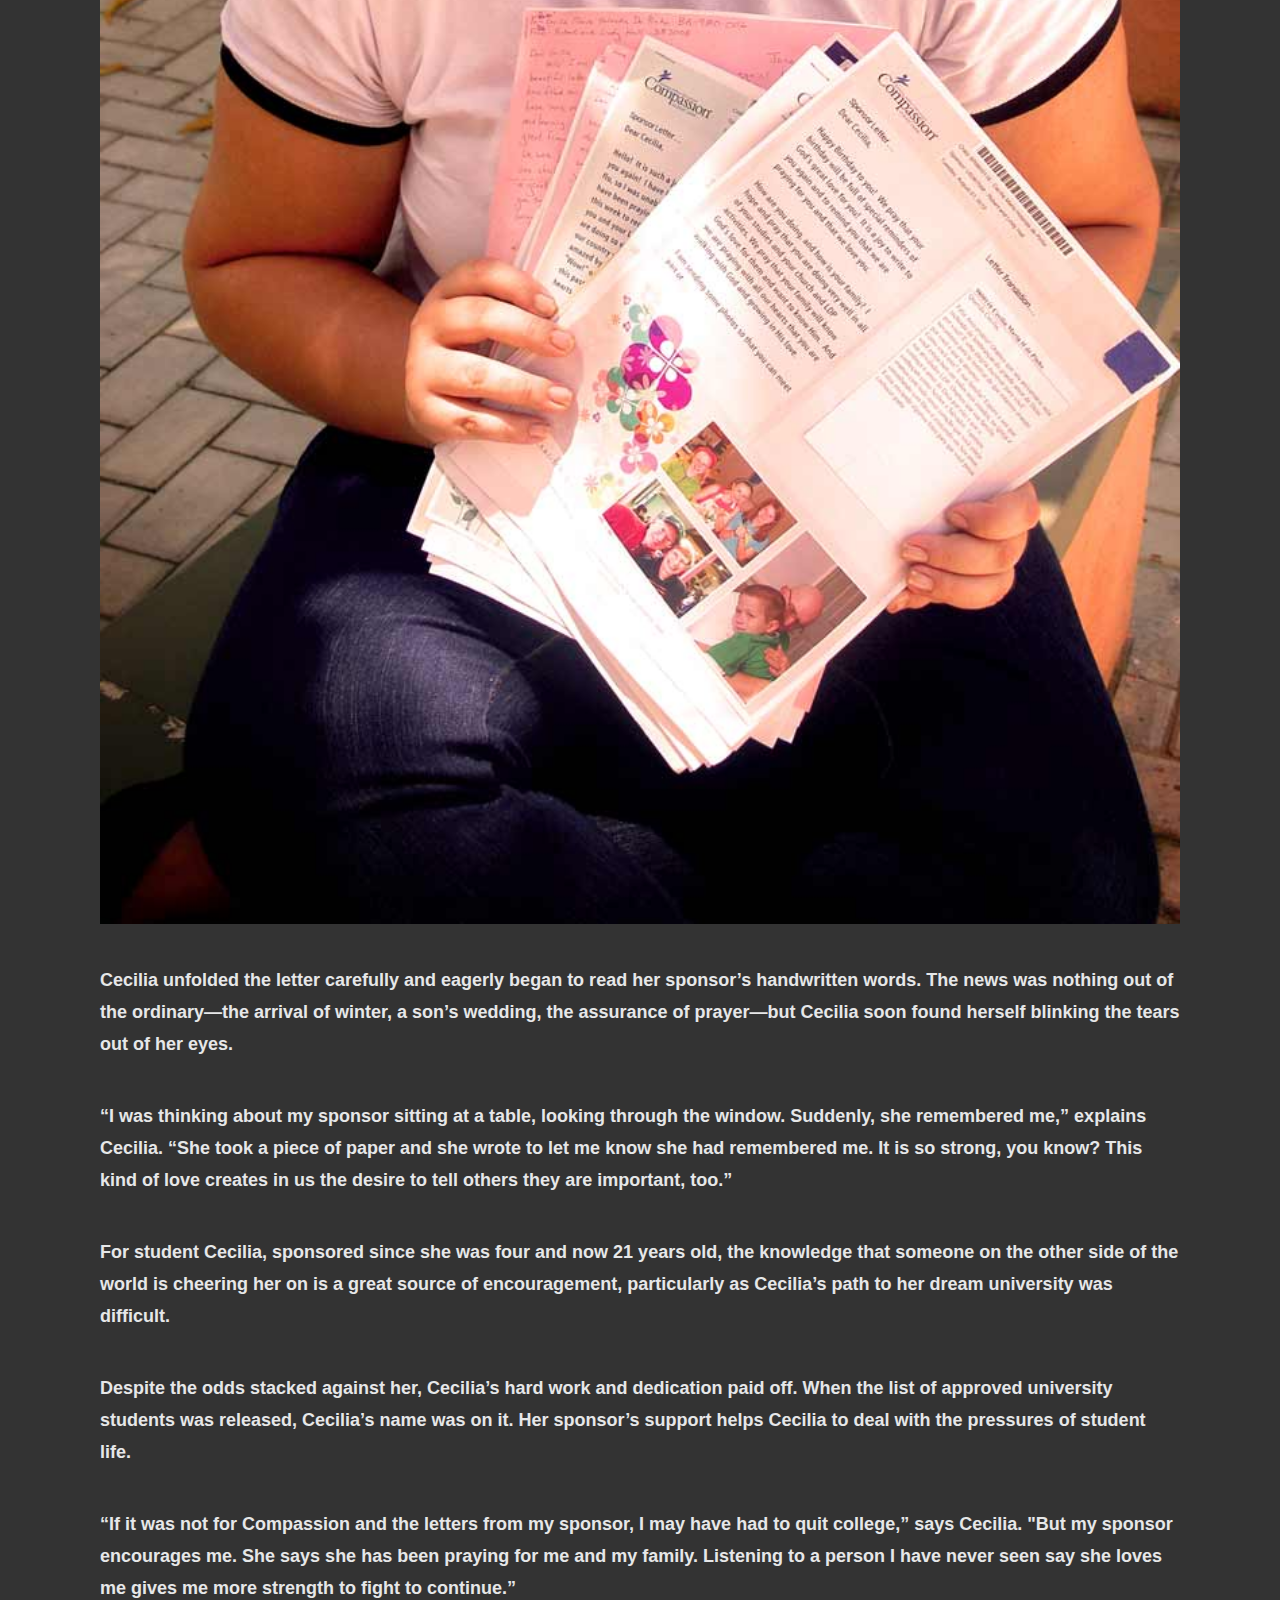
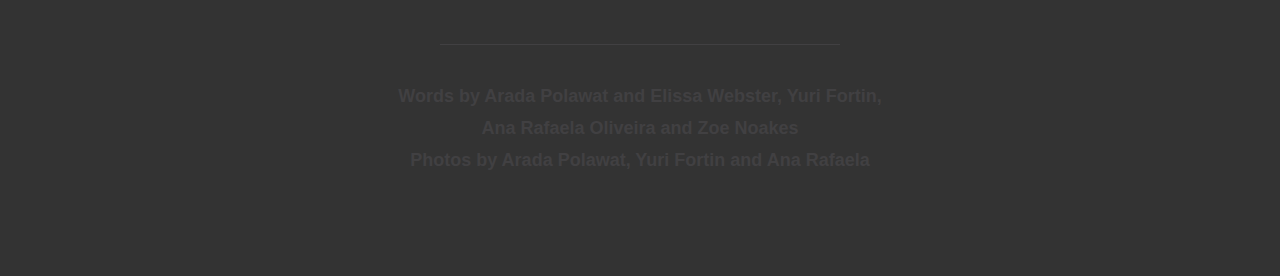
<file: stories/Letter_Story.html>
<!DOCTYPE html>
<html>
    <head>
        
        <link type="text/css" rel="stylesheet" href="https://fast.fonts.net/cssapi/2e2ee3e1-ebfd-435c-9ac6-52f1b2018a3d.css"/>
        <link href="css/stories-css.css" type="text/css" rel="stylesheet" />
        <meta name="viewport" content="width=device-width, initial-scale=1" />
        <meta content="text/html; charset=utf-8" http-equiv="Content-Type" />
        
    </head>
   
    <body>


<!-- Story -->
    
        <div class="story-panel">
            
            <img class="story-icon" src="img/Z_Stories_Icon.svg"/ alt="The Stories"/>
            
            <h2 class="story-title">Love Letters</h2>
            <div class="underline"></div>
            <p class="story-intro">In financial year 2014, Australian sponsors sent over 162,000 letters to sponsored children around the world. Three very different people—a 70-year-old translator from Thailand, a young boy from Honduras, and a university student from Brazil—describe the impact that sponsors' letters have had on their life. </p>
            
            <p class="story-small-heading">The translator</p>
            
            <p class="story-paragraph">“I see myself as a matchmaker who helps sponsors and children love each other”</p>
            
            <img class="story-image" src="img/Letter_Writing_2.jpg"/ alt="The Stories"/>
            
            <p class="story-paragraph">At 70 years old, Chuwit Wutthikarn would be forgiven for putting his feet up to watch the world go by. Instead, since retiring five years ago from his position as vice dean at a Thailand university, Chuwit has been translating the letters children write to their sponsors. </p>
            
            <p class="story-paragraph">“I write every letter by hand because I think handwriting is more valuable and it creates a human touch between sponsors and children,” says Chuwit.</p>
                
            <p class="story-paragraph">“Translating for me is not just translations. I see myself as a matchmaker who will help sponsors and children love each other.”</p>    
                
            <p class="story-paragraph">The translation process can be time consuming, with each one-to- two -page letter taking at least 30 minutes to translate to English. Chuwit can spend hours searching for the right way to describe difficult words like medical definitions or phrases describing cultural traditions. He even makes phone calls to Compassion’s field specialists for advice to ensure that sponsors in other countries will understand the meaning and feeling their sponsored child was communicating. </p>    
                
            <p class="story-paragraph">Chuwit is one of 40 translators who translate around 2500 children’s letters from Thai to English each week; another 20 translators work to translate the 1000 sponsors’ letters Thailand receives each week from English to Thai.</p>
            
            <p class="story-paragraph">For Chuwit, translating letters is a labour of love.</p>
            
            <p class="story-paragraph">“The happiness I feel from translating letters, money cannot buy.”</p>
            
            <p class="story-small-heading">The sponsored child</p>
            
            <p class="story-paragraph">“I said to name my baby sister Amy, just like my sponsor”</p>
            
            <img class="story-image" src="img/Letter_Writing_1.jpg"/ alt="The Stories"/>
            
            <p class="story-paragraph">Rodguin’s sponsor, Amy, may live in Canada but she’s spoken about so often you’d be forgiven for thinking she lived next door. For the last six years, Amy’s letters to Rodguin have been a source of friendship and encouragement for the 11- year- old. To Rodguin, his sponsor is a part of the family—and in a way, she is. When his mum asked him what she should name his new baby sister, Rodguin didn’t hesitate. “I said to name her Amy, just like my sponsor, so my sister was named after her,” says Rodguin. </p>
            
            <p class="story-paragraph">When Rodguin first began attending his Compassion centre in Honduras, staff said the five year old was carrying the weight of the world on his shoulders. His father was physically abusive and later separated from his mum, actions which left Rodguin feeling sad and angry. After lots of counselling and prayer from staff members, Rodguin has learned to focus on the good things in his life. One of these things is his relationship with his sponsor, Amy. His face lights up when he talks about her.</p>
            
            <p class="story-paragraph">“Rodguin loves his sponsor and loves to get her letters,” says Harly Diaz, Rodguin’s teacher. “He has found a special friend in Amy. Her letters have been a great source of encouragement, love, support and solidarity.”</p>
            
            <p class="story-small-heading">The student</p>
            
            <p class="story-paragraph">“Listening to a person I have never seen say she loves me gives me strength to continue”</p>
            
            <img class="story-image" src="img/Letter_Writing_3.jpg"/ alt="The Stories"/>
            
            <p class="story-paragraph">Cecilia unfolded the letter carefully and eagerly began to read her sponsor’s handwritten words. The news was nothing out of the ordinary—the arrival of winter, a son’s wedding, the assurance of prayer—but Cecilia soon found herself blinking the tears out of her eyes.  </p>
            
            <p class="story-paragraph">“I was thinking about my sponsor sitting at a table, looking through the window. Suddenly, she remembered me,” explains Cecilia. “She took a piece of paper and she wrote to let me know she had remembered me. It is so strong, you know? This kind of love creates in us the desire to tell others they are important, too.”</p>
            
            <p class="story-paragraph">For student Cecilia, sponsored since she was four and now 21 years old, the knowledge that someone on the other side of the world is cheering her on is a great source of encouragement, particularly as Cecilia’s path to her dream university was difficult.</p>
            
            <p class="story-paragraph">Despite the odds stacked against her, Cecilia’s hard work and dedication paid off. When the list of approved university students was released, Cecilia’s name was on it. Her sponsor’s support helps Cecilia to deal with the pressures of student life.</p>
            
            <p class="story-paragraph">“If it was not for Compassion and the letters from my sponsor, I may have had to quit college,” says Cecilia. "But my sponsor encourages me. She says she has been praying for me and my family. Listening to a person I have never seen say she loves me gives me more strength to fight to continue.”</p>
            
            <div class="underline-large-grey"></div>
            
            <p class="story-paragraph-credit">Words by Arada Polawat and Elissa Webster, Yuri Fortin, <br/>Ana Rafaela Oliveira and Zoe Noakes <br/>Photos by Arada Polawat, Yuri Fortin and Ana Rafaela </p>

        </div>


    </body>

</html>
</file>
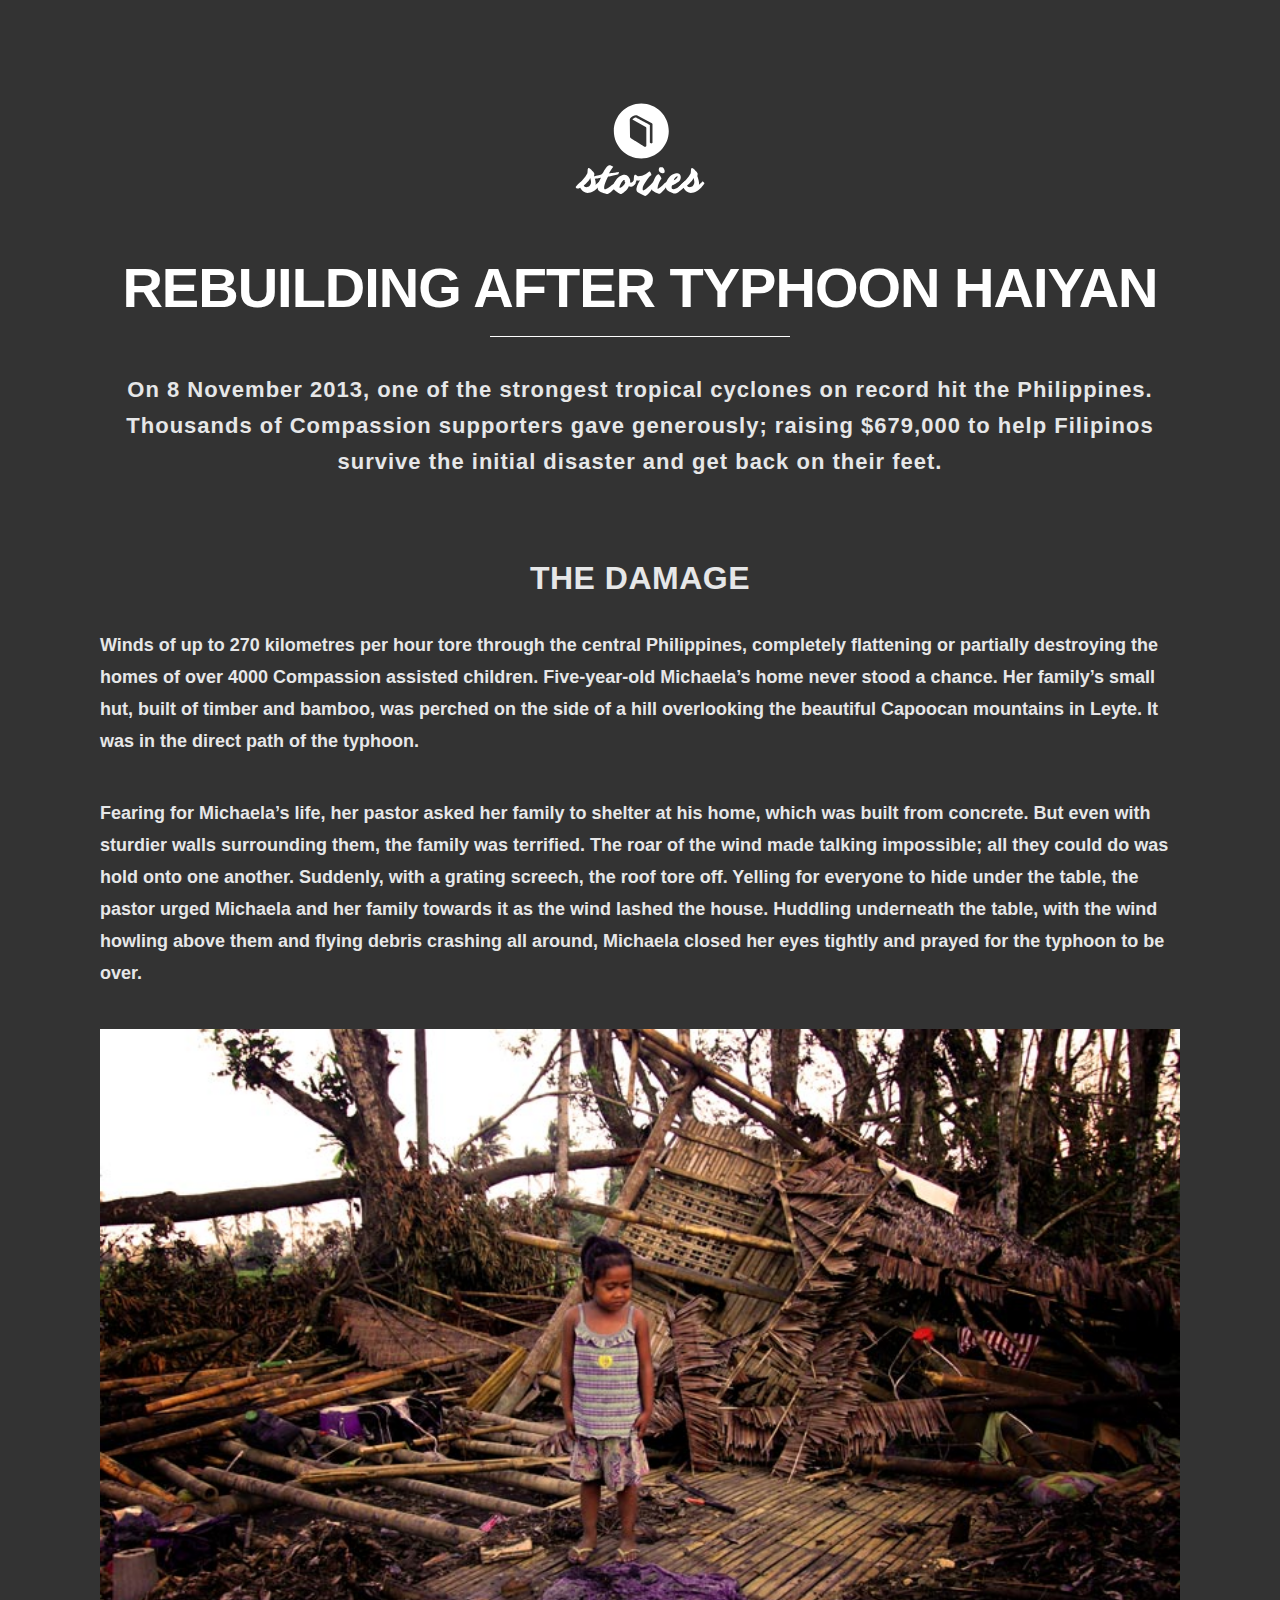
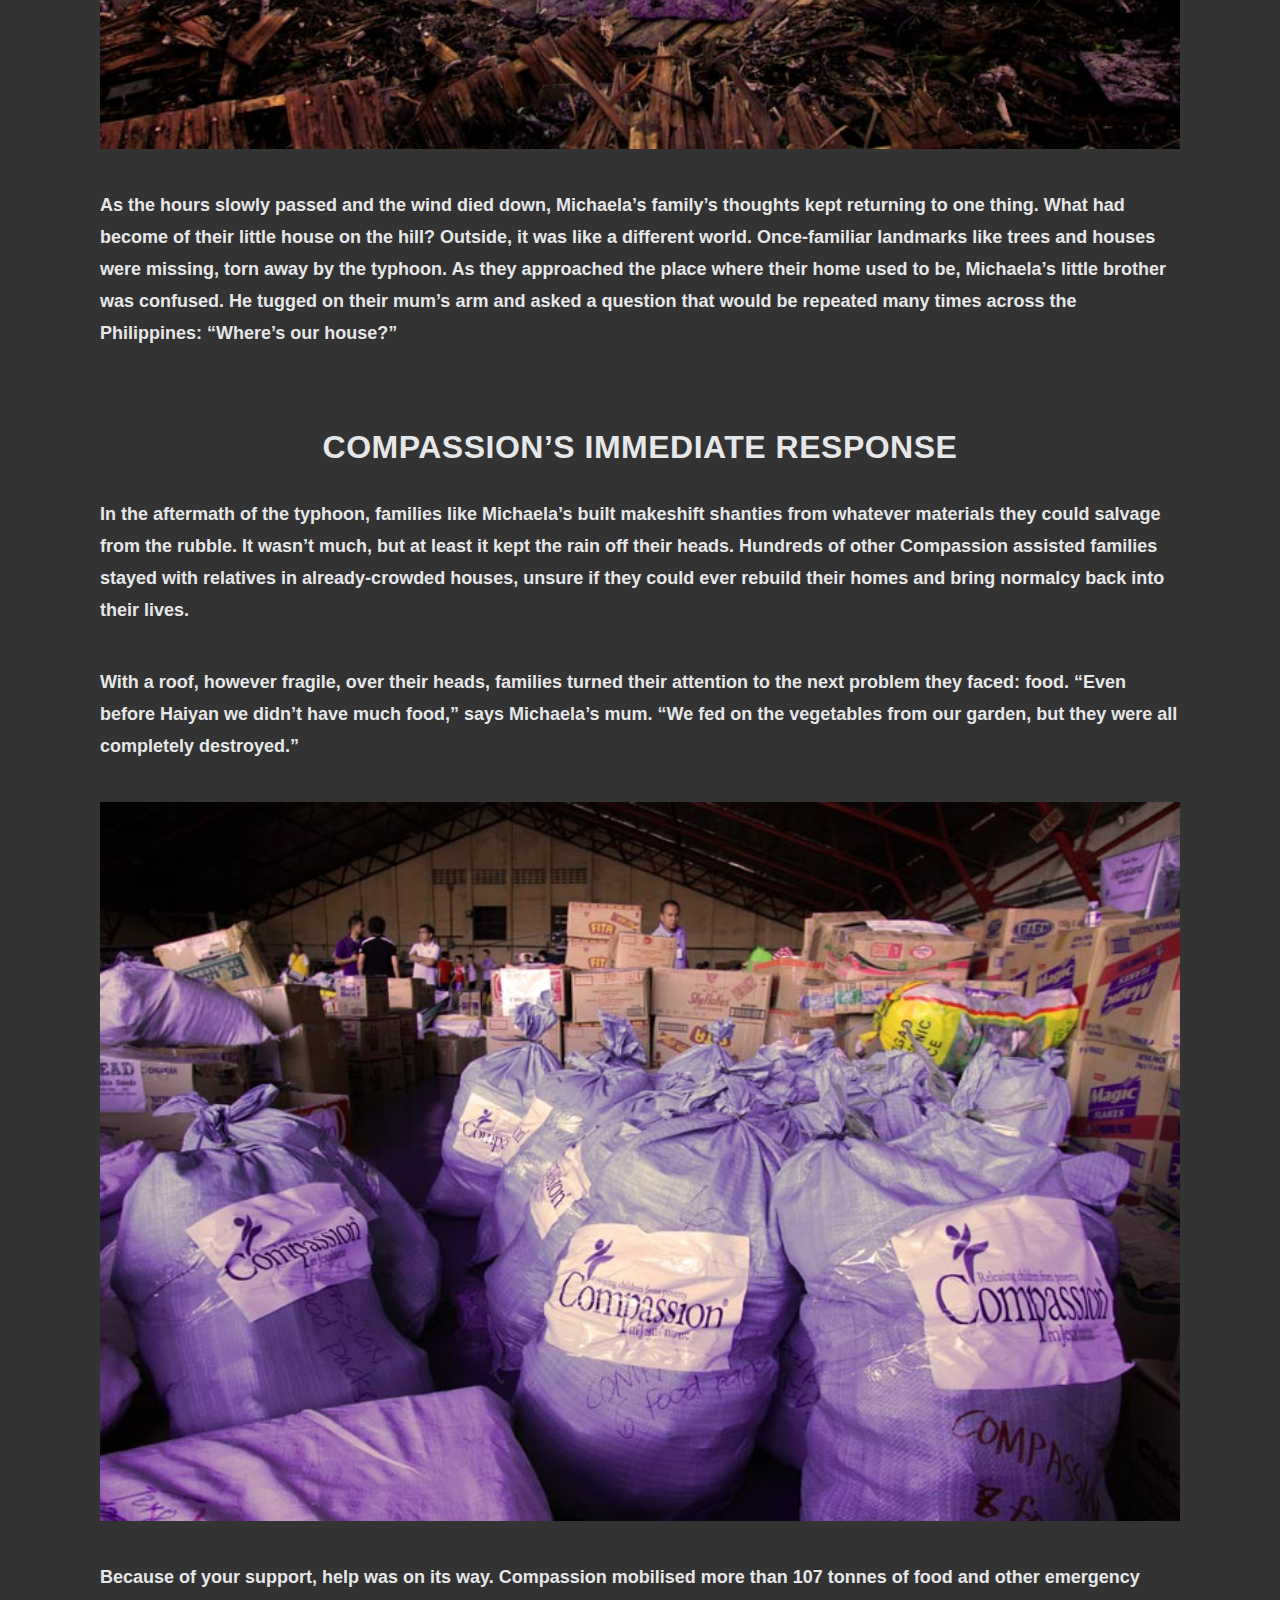
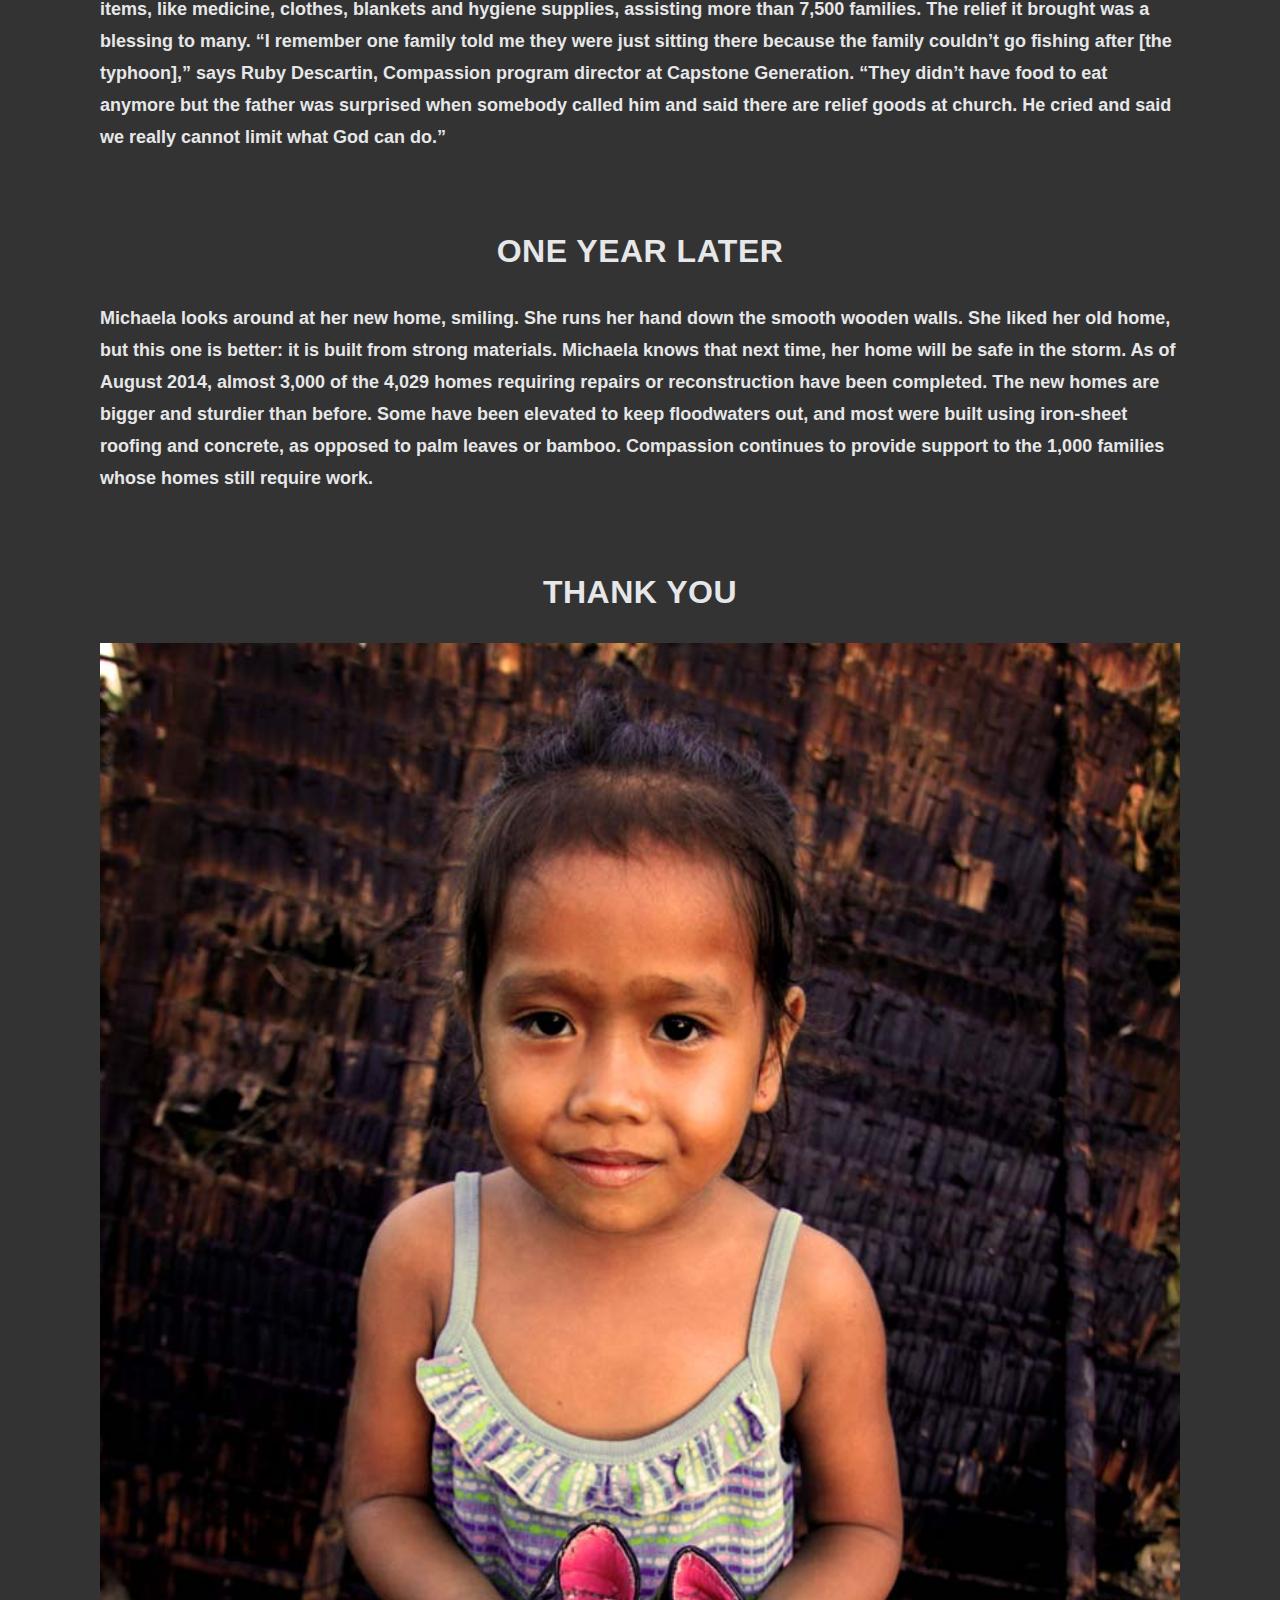
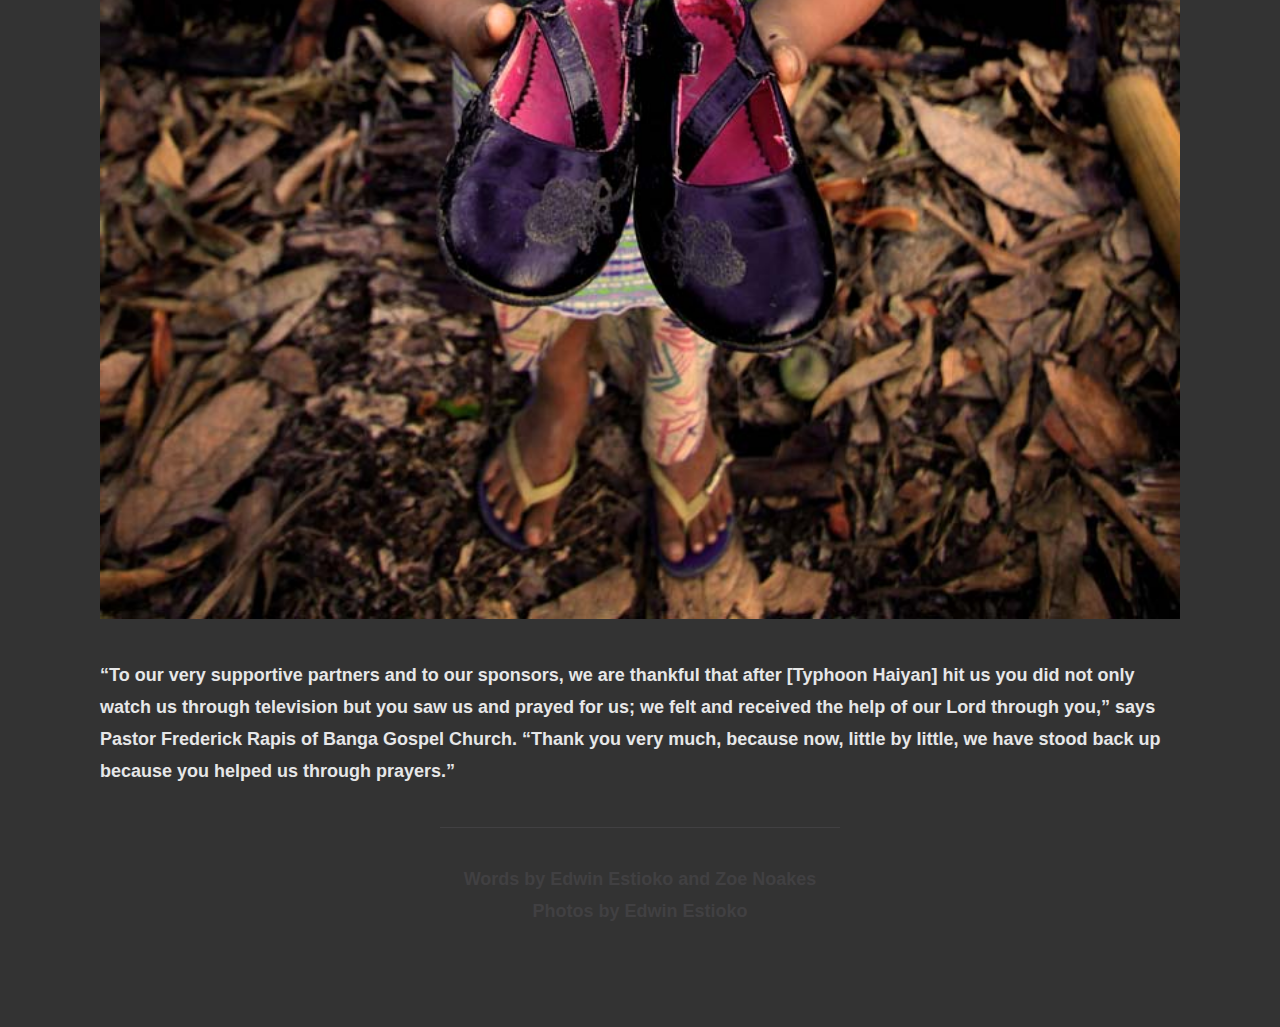
<file: stories/Philippines_Story.html>
<!DOCTYPE html>
<html>
    <head>
        
        <link type="text/css" rel="stylesheet" href="https://fast.fonts.net/cssapi/2e2ee3e1-ebfd-435c-9ac6-52f1b2018a3d.css"/>
        <link href="css/stories-css.css" type="text/css" rel="stylesheet" />
        <meta name="viewport" content="width=device-width, initial-scale=1" />
        <meta content="text/html; charset=utf-8" http-equiv="Content-Type" />
        
    </head>
   
    <body>




<!-- Story -->
    
        <div class="story-panel">
            
            <div class="story-icon">
                <img src="img/Z_Stories_Icon.svg"/ alt="The Stories" width="140px" height="100px"/>
            </div>
            
            <h2 class="story-title">Rebuilding after Typhoon Haiyan</h2>
            <div class="underline-large"></div>
            <p class="story-intro">On 8 November 2013, one of the strongest tropical cyclones on record hit the Philippines. Thousands of Compassion supporters gave generously; raising $679,000  to help Filipinos survive the initial disaster and get back on their feet. </p>
            
            <p class="story-small-heading">The damage</p>
            
            <p class="story-paragraph">Winds of up to 270 kilometres per hour tore through the central Philippines, completely flattening or partially destroying the homes of over 4000 Compassion assisted children. Five-year-old Michaela’s home never stood a chance. Her family’s small hut, built of timber and bamboo, was perched on the side of a hill overlooking the beautiful Capoocan mountains in Leyte. It was in the direct path of the typhoon.</p>
            
            <p class="story-paragraph">Fearing for Michaela’s life, her pastor asked her family to shelter at his home, which was built from concrete. But even with sturdier walls surrounding them, the family was terrified. The roar of the wind made talking impossible; all they could do was hold onto one another. Suddenly, with a grating screech, the roof tore off. Yelling for everyone to hide under the table, the pastor urged Michaela and her family towards it as the wind lashed the house. Huddling underneath the table, with the wind howling above them and flying debris crashing all around, Michaela closed her eyes tightly and prayed for the typhoon to be over. </p>
            
            <img class="story-image" src="img/Philippines_1.jpg"/ alt="The Stories"/>
            
            <p class="story-paragraph">As the hours slowly passed and the wind died down, Michaela’s family’s thoughts kept returning to one thing. What had become of their little house on the hill? Outside, it was like a different world. Once-familiar landmarks like trees and houses were missing, torn away by the typhoon. As they approached the place where their home used to be, Michaela’s little brother was confused. He tugged on their mum’s arm and asked a question that would be repeated many times across the Philippines: “Where’s our house?”</p>
            
            <p class="story-small-heading">Compassion’s immediate response</p>
            
            <p class="story-paragraph">In the aftermath of the typhoon, families like Michaela’s built makeshift shanties from whatever materials they could salvage from the rubble. It wasn’t much, but at least it kept the rain off their heads.  Hundreds of other Compassion assisted families stayed with relatives in already-crowded houses, unsure if they could ever rebuild their homes and bring normalcy back into their lives.</p>
            
            <p class="story-paragraph">With a roof, however fragile, over their heads, families turned their attention to the next problem they faced: food.  “Even before Haiyan we didn’t have much food,” says Michaela’s mum. “We fed on the vegetables from our garden, but they were all completely destroyed.”</p>
             
            <img class="story-image" src="img/Philippines_2.jpg"/ alt="The Stories"/>   
                
            <p class="story-paragraph">Because of your support, help was on its way. Compassion mobilised more than 107 tonnes of food and other emergency items, like medicine, clothes, blankets and hygiene supplies, assisting more than 7,500 families. The relief it brought was a blessing to many. “I remember one family told me they were just sitting there because the family couldn’t go fishing after [the typhoon],” says Ruby Descartin, Compassion program director at Capstone Generation. “They didn’t have food to eat anymore but the father was surprised when somebody called him and said there are relief goods at church. He cried and said we really cannot limit what God can do.”</p> 
            
             <p class="story-small-heading">One year later</p>
            
            <p class="story-paragraph">Michaela looks around at her new home, smiling. She runs her hand down the smooth wooden walls. She liked her old home, but this one is better: it is built from strong materials. Michaela knows that next time, her home will be safe in the storm. As of August 2014, almost 3,000 of the 4,029 homes requiring repairs or reconstruction have been completed. The new homes are bigger and sturdier than before. Some have been elevated to keep floodwaters out, and most were built using iron-sheet roofing and concrete, as opposed to palm leaves or bamboo. Compassion continues to provide support to the 1,000 families whose homes still require work. </p>
            
            <p class="story-small-heading">Thank you</p>
            
            <img class="story-image" src="img/Philippines_3.jpg"/ alt="The Stories"/>
            
            <p class="story-paragraph">“To our very supportive partners and to our sponsors, we are thankful that after [Typhoon Haiyan] hit us you did not only watch us through television but you saw us and prayed for us; we felt and received the help of our Lord through you,” says Pastor Frederick Rapis of Banga Gospel Church. “Thank you very much, because now, little by little, we have stood back up because you helped us through prayers.” </p>
            
            <div class="underline-large-grey"></div>
            
            <p class="story-paragraph-credit">Words by Edwin Estioko and Zoe Noakes<br/>Photos by Edwin Estioko</p>

        </div>


    </body>

</html>
</file>
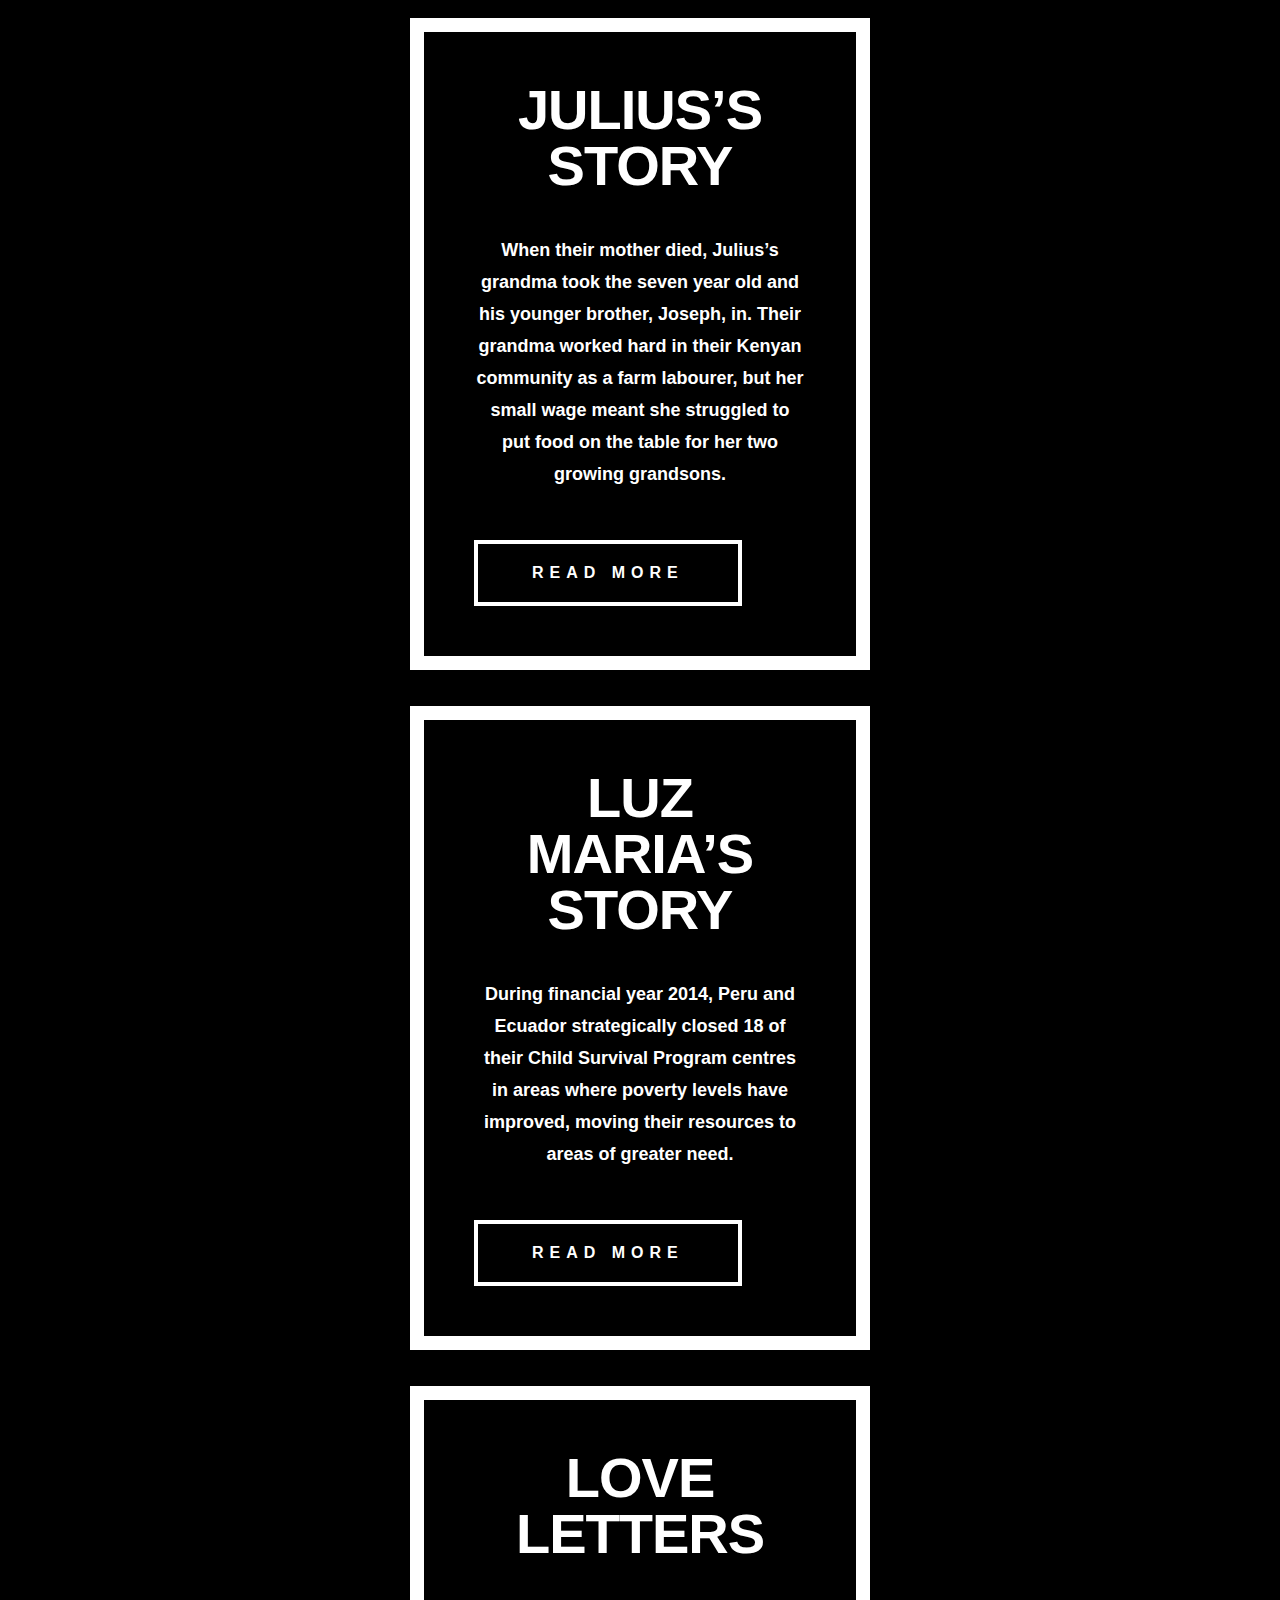
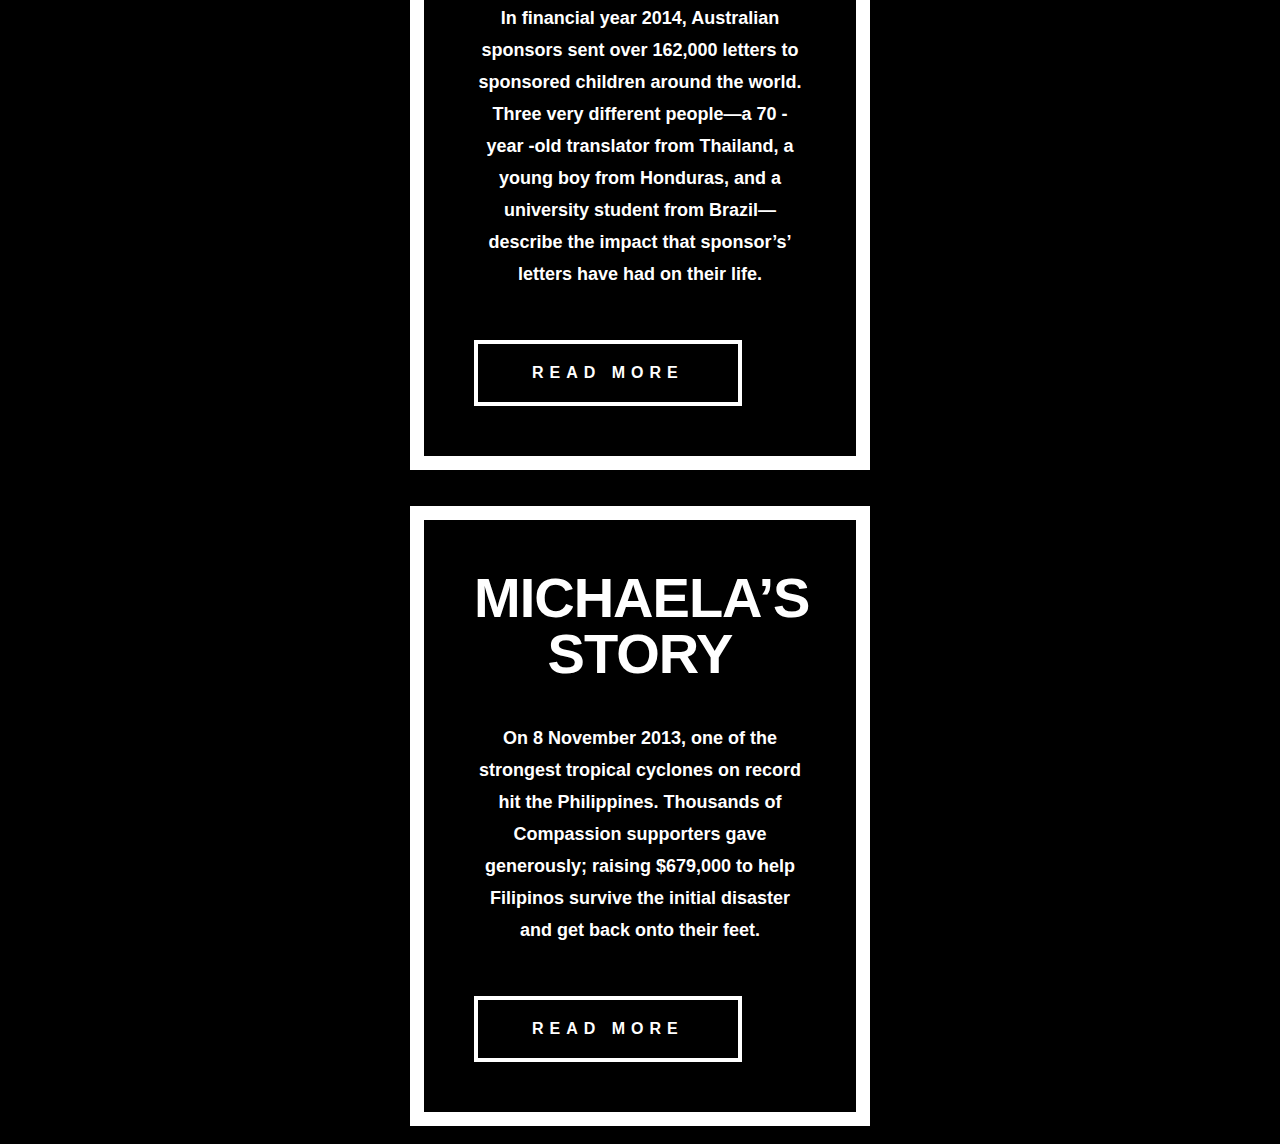
<file: stories/Story_Preview_Boxes.html>
<!DOCTYPE html>
<html>
    <head>
        
        <link type="text/css" rel="stylesheet" href="https://fast.fonts.net/cssapi/2e2ee3e1-ebfd-435c-9ac6-52f1b2018a3d.css"/>
        <link href="css/stories-css.css" type="text/css" rel="stylesheet" />
        
    </head>
    <body style="background-color: #000000">


<!-- Story Box: Julius (CDSP) -->

        <br/>

        <div class="story-box">
            <h2>Julius’s Story</h2>

            <p class="small-paragraph">When their mother died, Julius’s grandma took the seven year old and his younger brother, Joseph, in. Their grandma worked hard in their Kenyan community as a farm labourer, but her small wage meant she struggled to put food on the table for her two growing grandsons. </p>
            <button>
                <h4>Read More</h4>
            </button>
        </div>
        <br/>


<!-- Story Box: Luz Maria (CSP) -->

        <br/>
        <div class="story-box">
            <h2>Luz Maria’s Story</h2>

            <p class="small-paragraph">During financial year 2014, Peru and Ecuador strategically closed 18 of their Child Survival Program centres in areas where poverty levels have improved, moving their resources to areas of greater need. </p>
            <button>
                <h4>Read More</h4>
            </button>
        </div>
        <br/>

<!-- Story Box: Letter Writing -->

        <br/>
        <div class="story-box">
            <h2>Love Letters</h2>

            <p class="small-paragraph">In financial year 2014, Australian sponsors sent over 162,000 letters to sponsored children around the world. Three very different people—a 70 -year -old translator from Thailand, a young boy from Honduras, and a university student from Brazil— describe the impact that sponsor’s’ letters have had on their life.</p>
            <button>
                <h4>Read More</h4>
            </button>
        </div>
        <br/>

<!-- Story Box: Michaela's Story (CIV) -->

        <br/>
        <div class="story-box">
            <h2>Michaela’s Story</h2>

            <p class="small-paragraph">On 8 November 2013, one of the strongest tropical cyclones on record hit the Philippines. Thousands of Compassion supporters gave generously; raising $679,000 to help Filipinos survive the initial disaster and get back onto their feet.</p>
            <button>
                <h4>Read More</h4>
            </button>
        </div>
        <br/>
</file>
<file: scss/style.css>
@import url(pace.css);
@import url(matts-css.css);
* {
  -webkit-box-sizing: border-box;
  -moz-box-sizing: border-box;
  box-sizing: border-box; }

/*! normalize.css v1.0.0 | MIT License | git.io/normalize */
article, aside, details, figcaption, figure, footer, header, hgroup, nav, section, summary {
  display: block; }

audio, canvas, video {
  display: inline-block; }

audio:not([controls]) {
  display: none;
  height: 0; }

[hidden] {
  display: none; }

html {
  font-size: 100%;
  -webkit-text-size-adjust: 100%;
  -ms-text-size-adjust: 100%; }

button, html, input, select, textarea {
  font-family: sans-serif; }

body {
  margin: 0; }

a:focus {
  outline: dotted thin; }

a:active, a:hover {
  outline: 0; }

h1 {
  font-size: 2em;
  margin: .67em 0; }

h2 {
  font-size: 1.5em;
  margin: .83em 0; }

h3 {
  font-size: 1.17em;
  margin: 1em 0; }

h4 {
  font-size: 1em;
  margin: 1.33em 0; }

h5 {
  font-size: .83em;
  margin: 1.67em 0; }

h6 {
  font-size: .75em;
  margin: 2.33em 0; }

abbr[title] {
  border-bottom: 1px dotted; }

b, strong {
  font-weight: 700; }

blockquote {
  margin: 1em 40px; }

dfn {
  font-style: italic; }

mark {
  background: #ff0;
  color: #000; }

p, pre {
  margin: 1em 0; }

code, kbd, pre, samp {
  font-family: monospace,serif;
  font-size: 1em; }

pre {
  white-space: pre;
  white-space: pre-wrap;
  word-wrap: break-word; }

q {
  quotes: none; }

q:after, q:before {
  content: '';
  content: none; }

small {
  font-size: 75%; }

sub, sup {
  font-size: 75%;
  line-height: 0;
  position: relative;
  vertical-align: baseline; }

sup {
  top: -.5em; }

sub {
  bottom: -.25em; }

dl, menu, ol, ul {
  margin: 1em 0; }

dd {
  margin: 0 0 0 40px; }

menu, ol, ul {
  padding: 0 0 0 40px; }

nav ol, nav ul {
  list-style: none; }

img {
  border: 0;
  -ms-interpolation-mode: bicubic; }

svg:not(:root) {
  overflow: hidden; }

figure, form {
  margin: 0; }

fieldset {
  border: 1px solid silver;
  margin: 0 2px;
  padding: .35em .625em .75em; }

legend {
  border: 0;
  padding: 0;
  white-space: normal; }

button, input, select, textarea {
  font-size: 100%;
  margin: 0;
  vertical-align: baseline; }

button, input {
  line-height: normal; }

button, html input[type=button], input[type=reset], input[type=submit] {
  -webkit-appearance: button;
  cursor: pointer; }

button[disabled], input[disabled] {
  cursor: default; }

input[type=checkbox], input[type=radio] {
  box-sizing: border-box;
  padding: 0; }

input[type=search] {
  -webkit-appearance: textfield;
  -moz-box-sizing: content-box;
  -webkit-box-sizing: content-box;
  box-sizing: content-box; }

input[type=search]::-webkit-search-cancel-button, input[type=search]::-webkit-search-decoration {
  -webkit-appearance: none; }

button::-moz-focus-inner, input::-moz-focus-inner {
  border: 0;
  padding: 0; }

textarea {
  overflow: auto;
  vertical-align: top; }

table {
  border-collapse: collapse;
  border-spacing: 0; }

* {
  font-family: "Tetria LT W01 Regular","Helvetica Neue",Helvetica,Arial,sans-serif; }

::-webkit-input-placeholder {
  color: #a7a9ac;
  font-family: "Tetria LT W01 Light","Helvetica Neue",Helvetica,Arial,sans-serif; }

::-moz-placeholder {
  color: #a7a9ac;
  font-family: "Tetria LT W01 Light","Helvetica Neue",Helvetica,Arial,sans-serif; }

:-ms-input-placeholder {
  color: #a7a9ac;
  font-family: "Tetria LT W01 Light","Helvetica Neue",Helvetica,Arial,sans-serif; }

input:-moz-placeholder {
  color: #a7a9ac;
  font-family: "Tetria LT W01 Light","Helvetica Neue",Helvetica,Arial,sans-serif; }

input, select, textarea {
  color: #333132; }

input:focus, textarea:focus {
  color: #0056a4; }

/* Neat 1.7.0
 * http://neat.bourbon.io
 * Copyright 2012-2014 thoughtbot, inc.
 * MIT License */
html {
  -webkit-box-sizing: border-box;
  -moz-box-sizing: border-box;
  box-sizing: border-box; }

*, *:before, *:after {
  -webkit-box-sizing: inherit;
  -moz-box-sizing: inherit;
  box-sizing: inherit; }

.slide1 {
  background: url(/img/0_Home_Background_blur.jpg);
  background-attachment: fixed;
  background-size: cover; }
  .slide1 .fadeIn {
    background: url(/img/0_Home_Background_crisp.jpg);
    background-attachment: fixed;
    background-size: cover;
    height: 100%;
    opacity: 0; }

.slide2 {
  background-color: #0054ab; }

.slide3 {
  background: url(/img/1_Sponsor_Background_square_A.jpg);
  background-attachment: fixed;
  background-size: 1600px 1600px;
  background-position: center center; }
  .slide3 .overlay {
    background-color: transparent;
    background-image: -webkit-linear-gradient(rgba(0, 108, 255, 0.5), rgba(0, 170, 255, 0.5));
    background-image: linear-gradient(rgba(0, 108, 255, 0.5), rgba(0, 170, 255, 0.5));
    height: 100%; }

.slide6 {
  background-color: #00eaff; }

.slide7 {
  background: url(/img/1_Sponsor_Story_Background.jpg);
  background-size: cover;
  background-repeat: no-repeat; }

.slide8 {
  background-color: #ffba00; }

.slide9 {
  background: url(/img/2_Letterwriting_Background.jpg);
  background-attachment: fixed;
  background-size: cover; }
  .slide9 .overlay {
    background-color: transparent;
    background-image: -webkit-linear-gradient(rgba(255, 168, 0, 0.5), rgba(255, 128, 0, 0.5));
    background-image: linear-gradient(rgba(255, 168, 0, 0.5), rgba(255, 128, 0, 0.5));
    height: 100%; }

.slide14 {
  background-color: #e13838; }

.slide15 {
  background: url(/img/2_LetterWriting_Story_Background.jpg);
  background-attachment: fixed;
  background-size: cover; }

.slide16 {
  background-color: #38e188; }

.slide17 {
  background: url(/img/3_Finance_Background.jpg);
  background-attachment: fixed; }
  .slide17 .overlay {
    background-color: rgba(127, 240, 140, 0.8);
    height: 100%; }

.slide18 {
  background: url(/img/3_Finance_Background.jpg);
  background-attachment: fixed; }
  .slide18 .overlay {
    background-color: rgba(146, 241, 127, 0.8);
    height: 100%; }

.slide19 {
  background-color: #88e55a; }

.slide20 .overlay {
  background-color: rgba(186, 255, 0, 0.5);
  height: 100%; }

.slide21 {
  background-color: #f0eb60; }

.slide22 {
  background: url(/img/3_Finance_Story_Background.jpg);
  background-attachment: fixed;
  background-size: cover; }

.slide23 {
  background-color: #ffd65c; }

.slide24 {
  background-color: #f2f2f2; }

.slide25 {
  background-color: #ffb05c; }

.slide26 {
  background-color: #f2f2f2; }

.slide27 {
  background-color: #5cd5ff; }

.slide28 {
  background: url(/img/5_Thankyou_Tim_Background.jpg);
  background-attachment: fixed;
  background-size: cover; }

.slide29 {
  background-color: #0054a6; }

.slide30 {
  background: url(/img/5_Thankyou_BibleVerse_Background.jpg);
  background-attachment: fixed;
  background-size: cover; }

.bg-set {
  height: 100%; }
  .bg-set .intro {
    height: 100%; }

.kidsBG {
  background: url(/img/0_Home_kids_tiny.png);
  background-repeat: no-repeat;
  background-position: center 130%;
  position: relative; }
  @media screen and (max-width: 1440px) {
    .kidsBG {
      background-position: center 250%; } }
  @media screen and (max-height: 656px) {
    .kidsBG {
      background-position: center 850%; } }

.hero1 {
  background: url(/img/1_Sponsor_Story_Kids_tiny.png);
  background-size: contain;
  background-repeat: no-repeat;
  background-position: bottom left;
  width: 100%;
  height: 100%;
  position: relative; }

.hero2 {
  background: url(/img/2_LetterWriting_Story_Kids_tiny.png);
  background-size: contain;
  background-repeat: no-repeat;
  background-position: bottom left;
  width: 100%;
  height: 100%;
  position: relative; }

.hero3 {
  background: url(/img/3_Finance_Story_Kids_tiny.png);
  background-size: contain;
  background-repeat: no-repeat;
  background-position: bottom left;
  width: 100%;
  height: 100%;
  position: relative; }

.hero4 {
  background: url(/img/5_Thankyou_Tim_tiny.png);
  background-size: contain;
  background-repeat: no-repeat;
  background-position: bottom left;
  width: 100%;
  height: 100%;
  position: relative; }
  @media screen and (min-device-width: 768px) and (max-device-width: 1024px) {
    .hero4 {
      background-position: 515% 5%;
      background-size: auto; } }

* {
  -webkit-box-sizing: border-box;
  -moz-box-sizing: border-box;
  box-sizing: border-box; }

/*! normalize.css v1.0.0 | MIT License | git.io/normalize */
article, aside, details, figcaption, figure, footer, header, hgroup, nav, section, summary {
  display: block; }

audio, canvas, video {
  display: inline-block; }

audio:not([controls]) {
  display: none;
  height: 0; }

[hidden] {
  display: none; }

html {
  font-size: 100%;
  -webkit-text-size-adjust: 100%;
  -ms-text-size-adjust: 100%; }

button, html, input, select, textarea {
  font-family: sans-serif; }

body {
  margin: 0; }

a:focus {
  outline: dotted thin; }

a:active, a:hover {
  outline: 0; }

h1 {
  font-size: 2em;
  margin: .67em 0; }

h2 {
  font-size: 1.5em;
  margin: .83em 0; }

h3 {
  font-size: 1.17em;
  margin: 1em 0; }

h4 {
  font-size: 1em;
  margin: 1.33em 0; }

h5 {
  font-size: .83em;
  margin: 1.67em 0; }

h6 {
  font-size: .75em;
  margin: 2.33em 0; }

abbr[title] {
  border-bottom: 1px dotted; }

b, strong {
  font-weight: 700; }

blockquote {
  margin: 1em 40px; }

dfn {
  font-style: italic; }

mark {
  background: #ff0;
  color: #000; }

p, pre {
  margin: 1em 0; }

code, kbd, pre, samp {
  font-family: monospace,serif;
  font-size: 1em; }

pre {
  white-space: pre;
  white-space: pre-wrap;
  word-wrap: break-word; }

q {
  quotes: none; }

q:after, q:before {
  content: '';
  content: none; }

small {
  font-size: 75%; }

sub, sup {
  font-size: 75%;
  line-height: 0;
  position: relative;
  vertical-align: baseline; }

sup {
  top: -.5em; }

sub {
  bottom: -.25em; }

dl, menu, ol, ul {
  margin: 1em 0; }

dd {
  margin: 0 0 0 40px; }

menu, ol, ul {
  padding: 0 0 0 40px; }

nav ol, nav ul {
  list-style: none; }

img {
  border: 0;
  -ms-interpolation-mode: bicubic; }

svg:not(:root) {
  overflow: hidden; }

figure, form {
  margin: 0; }

fieldset {
  border: 1px solid silver;
  margin: 0 2px;
  padding: .35em .625em .75em; }

legend {
  border: 0;
  padding: 0;
  white-space: normal; }

button, input, select, textarea {
  font-size: 100%;
  margin: 0;
  vertical-align: baseline; }

button, input {
  line-height: normal; }

button, html input[type=button], input[type=reset], input[type=submit] {
  -webkit-appearance: button;
  cursor: pointer; }

button[disabled], input[disabled] {
  cursor: default; }

input[type=checkbox], input[type=radio] {
  box-sizing: border-box;
  padding: 0; }

input[type=search] {
  -webkit-appearance: textfield;
  -moz-box-sizing: content-box;
  -webkit-box-sizing: content-box;
  box-sizing: content-box; }

input[type=search]::-webkit-search-cancel-button, input[type=search]::-webkit-search-decoration {
  -webkit-appearance: none; }

button::-moz-focus-inner, input::-moz-focus-inner {
  border: 0;
  padding: 0; }

textarea {
  overflow: auto;
  vertical-align: top; }

table {
  border-collapse: collapse;
  border-spacing: 0; }

* {
  font-family: "Tetria LT W01 Regular","Helvetica Neue",Helvetica,Arial,sans-serif; }

::-webkit-input-placeholder {
  color: #a7a9ac;
  font-family: "Tetria LT W01 Light","Helvetica Neue",Helvetica,Arial,sans-serif; }

::-moz-placeholder {
  color: #a7a9ac;
  font-family: "Tetria LT W01 Light","Helvetica Neue",Helvetica,Arial,sans-serif; }

:-ms-input-placeholder {
  color: #a7a9ac;
  font-family: "Tetria LT W01 Light","Helvetica Neue",Helvetica,Arial,sans-serif; }

input:-moz-placeholder {
  color: #a7a9ac;
  font-family: "Tetria LT W01 Light","Helvetica Neue",Helvetica,Arial,sans-serif; }

input, select, textarea {
  color: #333132; }

input:focus, textarea:focus {
  color: #0056a4; }

h1 {
  font-family: "Tetria LT W01 Black", "Helvetica Neue", Helvetica, Arial, sans-serif;
  font-size: 9.375em;
  text-align: center;
  text-transform: uppercase;
  letter-spacing: -2px;
  color: #ffffff;
  margin: 0px 24px; }

h2 {
  font-family: "Tetria LT W01 Bold", "Helvetica Neue", Helvetica, Arial, sans-serif;
  font-size: 3.5em;
  text-align: center;
  text-transform: uppercase;
  letter-spacing: -1px;
  line-height: 1;
  color: #ffffff;
  margin: 0px 0px 40px 0px; }

h3 {
  font-family: "Tetria LT W01 Bold", "Helvetica Neue", Helvetica, Arial, sans-serif;
  font-size: 1.75em;
  text-align: center;
  text-transform: uppercase;
  letter-spacing: 12px;
  color: #ffffff; }

h4 {
  font-family: "Tetria LT W01 Bold", "Helvetica Neue", Helvetica, Arial, sans-serif;
  font-size: 1em;
  text-align: center;
  text-transform: uppercase;
  letter-spacing: 6px;
  color: #ffffff;
  margin: 0px 0px; }

h5 {
  font-family: "Tetria LT W01 Light", "Helvetica Neue", Helvetica, Arial, sans-serif;
  font-size: 0.875em;
  font-weight: 700;
  text-align: center;
  text-transform: uppercase;
  letter-spacing: 2px;
  color: #ffffff;
  margin: 0px 0px; }

.large-paragraph {
  font-family: "Tetria LT W01 Light", "Helvetica Neue", Helvetica, Arial, sans-serif;
  font-size: 3em;
  font-weight: 700;
  text-align: center;
  line-height: 1;
  letter-spacing: 0px;
  color: #ffffff;
  margin: 0px 0px; }

.small-paragraph {
  font-family: "Tetria LT W01 Light", "Helvetica Neue", Helvetica, Arial, sans-serif;
  font-size: 1.125em;
  font-weight: 700;
  text-align: center;
  line-height: 1.7;
  letter-spacing: 0px;
  color: #ffffff;
  margin: 0px 0px; }

.story-box {
  border: solid 1em #ffffff;
  width: 400px;
  height: auto;
  margin: auto;
  padding: 3.75em; }

button {
  border: solid 4px #ffffff;
  background: none;
  width: auto;
  height: auto;
  margin: 3.125em 0px 0px 0px;
  padding: 1.25em 0;
  width: 100%;
  display: block; }

button:hover {
  -webkit-box-shadow: 0 0 5em 0em rgba(255, 255, 255, 0.7);
  box-shadow: 0 0 5em 0em rgba(255, 255, 255, 0.7); }

.programHighlights, .productHighlights {
  height: 100%; }

.expander {
  height: 100%; }
  .expander article {
    float: left;
    height: 100%;
    -webkit-transition: all 0.25s ease-in-out;
    -moz-transition: all 0.25s ease-in-out;
    transition: all 0.25s ease-in-out; }
    .expander article .overlay, .expander article .HLcontent, .expander article img, .expander article h2, .expander article p {
      -webkit-transition: all 0.25s ease-in-out;
      -moz-transition: all 0.25s ease-in-out;
      transition: all 0.25s ease-in-out; }
    .expander article[data-expand="neutral"].four {
      width: 25%; }
    .expander article[data-expand="neutral"].five {
      width: 33.33%; }
    .expander article[data-expand="neutral"] .overlay {
      background-color: rgba(0, 0, 0, 0.7);
      height: 100%; }
      .expander article[data-expand="neutral"] .overlay:hover {
        background-color: transparent !important; }
    .expander article[data-expand="neutral"] .HLcontent {
      padding-top: 22em;
      width: 100%; }
    .expander article[data-expand="neutral"] img {
      max-width: 100%;
      width: 14em;
      padding: 2em;
      display: block;
      margin: 0 auto 0; }
    .expander article[data-expand="neutral"] h2, .expander article[data-expand="neutral"] p {
      visibility: hidden;
      text-align: center;
      color: transparent !important; }
    .expander article[data-expand="true"].four {
      width: 81.25%; }
    .expander article[data-expand="true"].five {
      width: 81.25%; }
    .expander article[data-expand="true"] .overlay {
      background-color: transparent !important;
      height: 100%; }
    .expander article[data-expand="true"] .HLcontent {
      height: 100%;
      width: 360px;
      max-width: 100%;
      margin-left: 10em;
      padding-top: 14em; }
    .expander article[data-expand="true"] img {
      max-width: 100%;
      width: 20em;
      padding: 0 4em 2em;
      display: block;
      margin: 0 auto; }
    .expander article[data-expand="true"] h2 {
      font-size: 70px;
      margin-top: 0.3em;
      margin-bottom: 0.3em; }
    .expander article[data-expand="true"] p {
      text-align: center;
      font-size: 28px;
      line-height: 1.3; }
    .expander article[data-expand="true"] h2, .expander article[data-expand="true"] p {
      color: white;
      text-align: center; }
    .expander article[data-expand="true"].advocates .HLcontent {
      margin-left: 45em; }
    .expander article[data-expand="true"].LDP .HLcontent {
      background-color: rgba(0, 0, 0, 0.4);
      padding-left: 1em;
      padding-right: 1em;
      margin-left: 0;
      width: 100%; }
    .expander article[data-expand="true"].Sunday .HLcontent {
      margin-left: 5em; }
    .expander article[data-expand="true"].Trips .HLcontent {
      margin-left: 60em; }
    .expander article[data-expand="true"].Churches .HLcontent {
      margin-left: 2%; }
    .expander article[data-expand="true"].howRedic .HLcontent {
      margin-left: 37%; }
    .expander article[data-expand="false"].four {
      width: 6.25%; }
    .expander article[data-expand="false"].five {
      width: 9.375%; }
    .expander article[data-expand="false"] .overlay {
      background-color: rgba(0, 0, 0, 0.7);
      height: 100%; }
      .expander article[data-expand="false"] .overlay:hover {
        background-color: transparent !important; }
    .expander article[data-expand="false"] .HLcontent {
      padding-top: 25em;
      width: 100%; }
    .expander article[data-expand="false"] img {
      max-width: 100%;
      width: 8em;
      padding: 2em 1em;
      display: block;
      margin: 0 auto 0; }
    .expander article[data-expand="false"] h2, .expander article[data-expand="false"] p {
      visibility: hidden;
      text-align: center;
      color: transparent !important; }
    .expander article.advocates {
      background: url(/img/4_Highlights_Program_Advocates.jpg) no-repeat;
      background-size: cover;
      background-position: top center; }
    .expander article.CIV {
      background: url(/img/4_Highlights_Program_CIV.jpg) no-repeat;
      background-size: cover;
      background-position: top center; }
    .expander article.CSP {
      background: url(/img/4_Highlights_Program_CSP.jpg) no-repeat;
      background-size: cover;
      background-position: top center; }
    .expander article.LDP {
      background: url(/img/4_Highlights_Program_LDP.jpg) no-repeat;
      background-size: cover;
      background-position: top center; }
    .expander article.LDP {
      background: url(/img/4_Highlights_Program_LDP.jpg) no-repeat;
      background-size: cover;
      background-position: top center; }
    .expander article.Sunday {
      background: url(/img/4_Highlights_Product_CompSunday.jpg) no-repeat;
      background-size: cover;
      background-position: top center; }
    .expander article.Trips {
      background: url(/img/4_Highlights_Product_Trip.jpg) no-repeat;
      background-size: cover;
      background-position: top center; }
    .expander article.Churches {
      background: url(/img/4_Highlights_Product_Church.jpg) no-repeat;
      background-size: cover;
      background-position: top center; }
    .expander article.Businesses {
      background: url(/img/4_Highlights_Product_Business.jpg) no-repeat;
      background-size: cover;
      background-position: top center; }
    .expander article.howRedic {
      background: url(/img/4_Highlights_Product_HowRidic.jpg) no-repeat;
      background-size: cover;
      background-position: top center; }

button.menu {
  position: fixed;
  top: 0;
  left: 0;
  margin: 2em 2em;
  width: auto;
  padding: 0 0 0.5em;
  opacity: 0.6;
  -webkit-transition: all 0.3s ease-in-out;
  -moz-transition: all 0.3s ease-in-out;
  transition: all 0.3s ease-in-out;
  z-index: 300;
  border: none;
  border-bottom: solid thin transparent; }
  button.menu img {
    max-height: 1.2em;
    display: inline-block; }
  button.menu h3 {
    font-size: 1.2em;
    margin: 0;
    letter-spacing: 5px;
    vertical-align: top; }
    button.menu h3 span {
      font-size: 1.2em; }
  button.menu:hover {
    opacity: 1;
    border-bottom: solid thin white;
    box-shadow: none !important; }
  button.menu:focus {
    outline: none; }

nav {
  position: fixed;
  top: 0;
  left: 0;
  z-index: 2;
  width: 370px;
  height: 100%;
  clear: both; }
  nav .container {
    clear: both;
    padding-top: 2em;
    overflow: auto;
    background-color: rgba(0, 0, 0, 0.8);
    height: 100%; }
  nav aside ul li {
    padding: 0.35em 0 0.35em 4em;
    position: relative; }
    nav aside ul li.section {
      padding: 2em 3em 1em; }
      nav aside ul li.section.home {
        padding-top: 0.4em; }
      nav aside ul li.section h2 {
        font-size: 1.2em;
        padding-bottom: 0;
        margin: 0;
        text-align: left;
        letter-spacing: 1px;
        color: #ededed;
        line-height: 1.2; }
      nav aside ul li.section:hover {
        background-color: transparent;
        cursor: pointer; }
        nav aside ul li.section:hover h2 {
          color: #ffffff; }
    nav aside ul li:hover {
      background-color: rgba(0, 0, 0, 0.8);
      cursor: pointer; }
      nav aside ul li:hover h3 {
        color: #ffffff; }
  nav li h3 {
    border-bottom: solid thin transparent;
    color: #aca9ac;
    letter-spacing: 1px; }
  nav ul {
    padding: 0;
    margin: 0;
    clear: both; }
  nav h3 {
    font-size: 1em;
    letter-spacing: 2px;
    padding: 0;
    margin: 0;
    text-align: left;
    font-weight: normal;
    color: #aca9ac; }
  nav .icons {
    width: 100%;
    clear: both; }
    nav .icons h3 {
      display: inline-block;
      line-height: 1.9em;
      color: white; }
    nav .icons li {
      padding-bottom: 1em; }
    nav .icons li:last-child {
      padding-bottom: 0em; }
    nav .icons li {
      list-style: none;
      clear: both;
      opacity: 0.7; }
      nav .icons li:hover {
        opacity: 1; }
      nav .icons li img {
        float: left;
        max-width: 100%;
        padding: 1em;
        height: 2.2em;
        padding: 0 0.5em 0 0; }

.navigationIcons {
  position: absolute;
  bottom: 3em;
  left: 3em; }

html, body {
  height: 100%;
  background-color: #0054ab; }

@media screen and (min-width: 1020px) and (max-width: 1700px) and (min-height: 850px) and (max-height: 980px) {
  nav {
    font-size: 14px; } }
@media screen and (min-width: 1020px) and (max-width: 1700px) and (min-height: 710px) and (max-height: 849px) {
  nav {
    font-size: 12px; } }
@media screen and (min-width: 1020px) and (max-width: 1700px) and (max-height: 656px) {
  nav aside ul li.section {
    padding: 1em 3em 0.5em; } }

.slide {
  height: 100%;
  width: 100%;
  position: relative;
  overflow: hidden; }

.relative {
  position: relative; }

body {
  font-size: 16px; }

@media screen and (max-width: 1440px) {
  body {
    font-size: 12px; } }
body.mobBod {
  overflow: auto;
  height: 100%; }

#mobileContainer {
  background: url(/img/0_Home_Background_crisp.jpg);
  background-repeat: no-repeat;
  background-size: cover;
  background-attachment: fixed;
  height: 100%;
  overflow: hidden; }
  #mobileContainer #kids {
    background: url(/img/0_Home_kids_tiny.png);
    background-repeat: no-repeat;
    background-size: 65%;
    background-attachment: fixed;
    background-position: bottom center;
    height: 100%; }
    @media screen and (max-device-width: 480px) and (min-device-width: 320px) {
      #mobileContainer #kids {
        background-size: 150%; } }
  #mobileContainer #logo1 {
    padding: 2em 0 2em;
    width: 150px;
    margin: 0 auto; }
  #mobileContainer #title {
    padding-top: 1em;
    margin: 0 auto 0.5em; }
  #mobileContainer #introKids {
    padding-top: 4em; }
  @media screen and (max-device-width: 480px) and (min-device-width: 320px) {
    #mobileContainer #heroCA1 {
      display: none; } }
  @media screen and (max-width: 1440px) {
    #mobileContainer #heroCA1 {
      display: block; } }
  #mobileContainer img {
    max-width: 100%; }
  #mobileContainer .content {
    position: relative; }
  #mobileContainer .mobMessage {
    background-color: rgba(0, 0, 0, 0.8);
    padding: 2em 1em;
    width: 100%;
    position: fixed;
    bottom: 0;
    z-index: 200; }
    #mobileContainer .mobMessage p {
      text-align: center;
      margin: 0; }
      #mobileContainer .mobMessage p a {
        color: white; }

#outerContainer {
  height: 100%;
  min-width: 1024px;
  margin: 0 auto; }

.vh100 {
  height: 100vh;
  width: 100%; }

.w100 {
  width: 100%; }

.container {
  max-width: 75em;
  margin: auto; }

.opacityFull {
  opacity: 1; }

.opacityNone {
  opacity: 0; }

.rightContent {
  float: right;
  width: 50%;
  height: 100%; }

.leftContent {
  float: left;
  width: 50%;
  height: 100%; }

h1 span {
  font-family: "Tetria LT W01 Black", "Helvetica Neue", Helvetica, Arial, sans-serif; }
h1.s {
  position: relative;
  line-height: 1.2; }
h1.d {
  position: relative;
  line-height: 1.2; }
h1 .sub {
  display: block;
  font-size: 0.4em;
  text-transform: none;
  padding-top: 0.5em;
  font-weight: lighter; }

.blueSquare {
  position: fixed;
  top: 0;
  right: 0;
  width: 5em;
  height: 5em;
  background-color: #0055a6;
  z-index: 1; }

.logo {
  padding: 2em 0 6em;
  margin: auto;
  display: block;
  width: 160px;
  position: relative; }

.title {
  margin: 8em auto 0;
  display: block;
  max-width: 100%;
  position: relative; }
  @media screen and (max-height: 656px) {
    .title {
      margin: 0 auto; } }

.heroText h3 {
  position: relative;
  margin: 0; }
.heroText h4 {
  position: relative; }

#loader {
  max-width: 100%;
  width: 38em;
  padding: 2em;
  margin: 0 auto;
  position: absolute;
  top: 46.2%;
  left: 34.3%; }

.introKids {
  margin: 0 auto;
  display: block; }

.story-box {
  margin: 10em 0 0;
  position: absolute;
  left: 980px;
  background-color: rgba(0, 0, 0, 0.6);
  top: 0; }

.story-panel {
  margin: 0;
  height: 100%;
  position: absolute;
  right: -820px;
  top: 0;
  padding: 0;
  float: none;
  border: none;
  width: 40%; }
  @media screen and (max-width: 1440px) {
    .story-panel {
      right: -1200px; } }
  .story-panel article {
    height: 100%; }
    .story-panel article iframe {
      width: 100%;
      height: 100%; }

@media screen and (max-width: 1440px) {
  .story1 > img, .story1 .content > img, .story2 > img, .story2 .content > img, .story3 > img, .story3 .content > img, .slide28 > img, .slide28 .content > img {
    top: auto !important;
    bottom: 0 !important;
    position: absolute !important;
    left: 0;
    width: 60%; }

  .story-box {
    left: 60em; }
    .story-box p.small-paragraph {
      font-size: 1.5em; }

  .story-panel {
    width: 60%; } }
@media screen and (min-device-width: 768px) and (max-device-width: 1024px) {
  .story1 > img, .story1 .content > img, .story2 > img, .story2 .content > img, .story3 > img, .story3 .content > img, .slide28 > img, .slide28 .content > img {
    top: auto !important;
    bottom: 0 !important;
    position: absolute !important;
    left: 0;
    width: 60%; }

  .story-box {
    left: 50em;
    width: 400px; }
    .story-box p.small-paragraph {
      font-size: 1.5em; }

  .story-panel {
    width: 60%; } }
#slide8 > img {
  position: relative; }

#slide8 {
  overflow: hidden; }

#slide15 > img {
  position: relative; }

#slide15 {
  overflow: hidden; }

button.close {
  color: white;
  border: none;
  padding: 5px;
  width: 2.5em;
  position: absolute;
  top: -2em;
  right: 2em;
  opacity: 0.7; }
  button.close img {
    width: 100%; }
  button.close:hover {
    opacity: 1;
    -webkit-box-shadow: none;
    box-shadow: none; }
  button.close:active {
    outline: none; }

.navArrows {
  position: fixed;
  bottom: 2em;
  right: 3em;
  z-index: 3;
  height: 5em;
  width: 1.5em; }
  .navArrows img {
    width: 1.5em;
    display: block;
    opacity: 0.6;
    cursor: pointer;
    -webkit-transition: opacity 0.1s ease-in-out;
    -moz-transition: opacity 0.1s ease-in-out;
    transition: opacity 0.1s ease-in-out; }
    .navArrows img:hover {
      opacity: 1; }
    .navArrows img:active {
      opacity: 1; }
    .navArrows img.hover {
      opacity: 1; }
  .navArrows hr {
    border: none;
    outline: none;
    background-color: white;
    opacity: 0.6;
    height: 2px; }

#storyBox2 {
  width: 438px; }
  @media screen and (min-device-width: 768px) and (max-device-width: 1024px) {
    #storyBox2 {
      width: 400px; } }

.tim-message {
  position: absolute;
  top: 0;
  width: 728px;
  max-width: 100%;
  right: 0;
  overflow: auto;
  height: 100%; }
  .tim-message img {
    display: block;
    margin: 0;
    height: 4em; }
  .tim-message p.story-paragraph.img {
    margin-top: 3em;
    margin-bottom: 1em; }
  .tim-message article {
    padding: 160px 0px 0px 0px;
    width: 580px;
    max-width: 100%; }
    .tim-message article h2 {
      text-align: left;
      padding-bottom: 0.3em; }
    .tim-message article * {
      position: relative; }
  @media screen and (max-width: 1440px) {
    .tim-message {
      width: 580px; }
      .tim-message article {
        width: 520px;
        padding-top: 60px; } }

@keyframes downbutton {
  0% {
    background-position: 0 0; }

  100% {
    background-position: 0 -900px; } }
@-moz-keyframes downbutton {
  0% {
    background-position: 0 0; }

  100% {
    background-position: 0 -900px; } }
@-webkit-keyframes downbutton {
  0% {
    background-position: 0 0; }

  100% {
    background-position: 0 -900px; } }
#downButton {
  background: url(/img/0_Home_DownArrow_tiny.png) 0 0 no-repeat;
  width: 75px;
  height: 75px;
  margin: 0 auto;
  animation: downbutton 1.25s steps(12, end) infinite;
  -webkit-animation: downbutton 1.25s steps(12, end) infinite;
  -moz-animation: downbutton 1.25s steps(12, end) infinite;
  border-radius: 100%;
  -webkit-transition: background-position 0.3s ease-in-out;
  -moz-transition: background-position 0.3s ease-in-out;
  transition: background-position 0.3s ease-in-out;
  position: absolute;
  bottom: 60px;
  display: block;
  left: 48%; }
  #downButton:hover {
    -webkit-box-shadow: 0 0 2em 0em rgba(255, 255, 255, 0.7);
    box-shadow: 0 0 2em 0em rgba(255, 255, 255, 0.7); }

#incomeContainer * {
  position: relative; }

#expenditureContainer * {
  position: relative; }

#world {
  background: url(/img/2_LetterWriting_Flying_05.svg) 0 0 no-repeat;
  margin: 0 auto;
  background-size: 19200px;
  background-attachment: fixed;
  height: 100%; }

#bibleVerseTrigger {
  padding-top: 2em; }
  @media screen and (max-width: 1440px) {
    #bibleVerseTrigger {
      padding-top: 0; } }

#bibleVerseAnimate {
  background: url(/img/5_Thankyou_Bibleverse.svg) 0 0 no-repeat;
  width: 800px;
  height: 800px;
  background-size: 800px 3200px;
  margin: 0 auto;
  position: relative; }
  @media screen and (min-device-width: 768px) and (max-device-width: 1024px) {
    #bibleVerseAnimate {
      background-size: 600px 2400px;
      width: 600px;
      height: 600px;
      background-position: 0 0 !important; } }
  @media screen and (max-width: 1440px) {
    #bibleVerseAnimate {
      background-size: 600px 2400px;
      width: 600px;
      height: 600px;
      background-position: 0 0 !important; } }

#revenueGraph {
  background: url(/img/3_Finance_IncomeSprite.svg) 0 0 no-repeat;
  height: 960px;
  width: 960px;
  background-size: 960px 6720px;
  margin-top: -4em;
  position: relative; }

#expenditureGraph {
  background: url(/img/3_Finance_ExpenditureSprite.svg) 0 0 no-repeat;
  height: 960px;
  width: 960px;
  background-size: 960px 4800px;
  margin-top: -4em;
  position: relative; }

.innerCircle {
  max-width: 400px;
  width: 100%;
  padding: 35.5% 0 0 0;
  margin: 0 auto; }
  .innerCircle img {
    margin: 0 auto 1.5em;
    display: block; }
  .innerCircle .number {
    margin-bottom: 0.1em; }
  .innerCircle .text {
    font-size: 30px; }

@media screen and (max-width: 1440px) {
  .leftContent {
    width: 100%; }
    .leftContent div {
      margin-top: 20em;
      margin-left: 0; }
    .leftContent h2 {
      margin-bottom: 0.2em; } }
.leftContent div {
  margin-top: 15em;
  margin-left: 6em; }
  @media screen and (max-width: 1440px) {
    .leftContent div {
      margin-top: 20em;
      margin-left: 0; } }

.financeIcons {
  position: absolute;
  bottom: 0;
  left: 0;
  width: 100%; }
  .financeIcons .circle {
    display: inline-block;
    border-radius: 100%;
    -webkit-transition: all 0.05s ease-in-out;
    -moz-transition: all 0.05s ease-in-out;
    transition: all 0.05s ease-in-out;
    box-shadow: none;
    -webkit-box-shadow: none; }
    .financeIcons .circle:hover img {
      -webkit-box-shadow: inset 0 0 2em 0em rgba(255, 255, 255, 0.7);
      box-shadow: inset 0 0 2em 0em rgba(255, 255, 255, 0.7); }
    .financeIcons .circle.other {
      opacity: 0.4; }
    .financeIcons .circle img {
      width: 100%;
      border-radius: 100%;
      -webkit-transition: all 0.05s ease-in-out;
      -moz-transition: all 0.05s ease-in-out;
      transition: all 0.05s ease-in-out;
      background-color: transparent;
      box-shadow: none;
      -webkit-box-shadow: none; }
  .financeIcons ul {
    list-style: none;
    padding: 0 0 0 0;
    margin: 0 auto; }
    .financeIcons ul.rev {
      max-width: 628px; }
    .financeIcons ul.exp {
      max-width: 420px; }
    .financeIcons ul li {
      list-style: inherit;
      display: inline-block;
      position: relative; }

.bg-video {
  width: 100%; }
  @media screen and (max-width: 1440px) {
    .bg-video {
      width: auto;
      height: 100%; } }

#bgVideoOverlay {
  position: absolute;
  z-index: 1;
  top: 0;
  left: 0;
  width: 100%;
  height: 100%; }

.darken {
  width: 100%;
  height: 100%;
  background-color: transparent;
  -webkit-transition: all 0.5s ease-in-out;
  -moz-transition: all 0.5s ease-in-out;
  transition: all 0.5s ease-in-out;
  position: absolute;
  top: 0;
  left: 0;
  z-index: 0; }
  .darken.active {
    background-color: rgba(0, 0, 0, 0.3); }

button {
  -webkit-box-shadow: 0 0 5em 0em rgba(255, 255, 255, 0);
  box-shadow: 0 0 5em 0em rgba(255, 255, 255, 0);
  -webkit-transition: all 0.2s ease-in-out;
  -moz-transition: all 0.2s ease-in-out;
  transition: all 0.2s ease-in-out; }

#bibleVerseTrigger .actionButtons {
  max-width: 390px;
  margin: 0 auto;
  opacity: 0.8;
  position: relative;
  -webkit-transition: all 0.5s ease-in-out;
  -moz-transition: all 0.5s ease-in-out;
  transition: all 0.5s ease-in-out; }
  #bibleVerseTrigger .actionButtons:hover {
    opacity: 1; }
  #bibleVerseTrigger .actionButtons div {
    float: left;
    width: 49%; }
  #bibleVerseTrigger .actionButtons .leftB {
    float: left; }
    #bibleVerseTrigger .actionButtons .leftB a {
      float: right; }
      #bibleVerseTrigger .actionButtons .leftB a .first {
        margin-right: 14px; }
      #bibleVerseTrigger .actionButtons .leftB a .second {
        margin-right: 14px;
        margin-left: 14px; }
    #bibleVerseTrigger .actionButtons .leftB span {
      float: right;
      display: inline-block; }
  #bibleVerseTrigger .actionButtons .rightB img {
    float: left;
    margin-right: 14px; }
  #bibleVerseTrigger .actionButtons p {
    text-align: center;
    font-size: 21px;
    margin: 0;
    line-height: 42px; }
  #bibleVerseTrigger .actionButtons img {
    width: 2em; }
  #bibleVerseTrigger .actionButtons a {
    display: inline-block;
    color: white;
    text-decoration: none; }

.arrow_container {
  position: fixed;
  bottom: 34px;
  right: 7em;
  max-width: 432px; }

.arrow_box {
  position: relative;
  background: rgba(255, 255, 255, 0.3);
  padding: 2em;
  box-shadow: -5px 14px 20px -13px rgba(0, 0, 0, 0.4);
  -webkit-box-shadow: -5px 14px 20px -13px rgba(0, 0, 0, 0.4); }
  .arrow_box p {
    margin: 0;
    font-size: 24px; }

.arrow_box:after {
  left: 100%;
  top: 50%;
  border: solid transparent;
  content: " ";
  height: 0;
  width: 0;
  position: absolute;
  pointer-events: none;
  border-color: rgba(255, 255, 255, 0);
  border-left-color: rgba(255, 255, 255, 0.3);
  border-width: 18px;
  margin-top: -18px; }

#slide21 img.relative {
  top: 40px; }

.table {
  display: table;
  width: 100%; }
  .table .cell {
    display: table-cell;
    vertical-align: middle; }

/*# sourceMappingURL=style.css.map */
</file>
<file: stories/css/stories-css.css>
* {
  -webkit-box-sizing: border-box;
  -moz-box-sizing: border-box;
  box-sizing: border-box; }

/*! normalize.css v1.0.0 | MIT License | git.io/normalize */
article, aside, details, figcaption, figure, footer, header, hgroup, nav, section, summary {
  display: block; }

audio, canvas, video {
  display: inline-block; }

audio:not([controls]) {
  display: none;
  height: 0; }

[hidden] {
  display: none; }

html {
  font-size: 100%;
  -webkit-text-size-adjust: 100%;
  -ms-text-size-adjust: 100%; }

button, html, input, select, textarea {
  font-family: sans-serif; }

body {
  margin: 0; }

a:focus {
  outline: dotted thin; }

a:active, a:hover {
  outline: 0; }

h1 {
  font-size: 2em;
  margin: .67em 0; }

h2 {
  font-size: 1.5em;
  margin: .83em 0; }

h3 {
  font-size: 1.17em;
  margin: 1em 0; }

h4 {
  font-size: 1em;
  margin: 1.33em 0; }

h5 {
  font-size: .83em;
  margin: 1.67em 0; }

h6 {
  font-size: .75em;
  margin: 2.33em 0; }

abbr[title] {
  border-bottom: 1px dotted; }

b, strong {
  font-weight: 700; }

blockquote {
  margin: 1em 40px; }

dfn {
  font-style: italic; }

mark {
  background: #ff0;
  color: #000; }

p, pre {
  margin: 1em 0; }

code, kbd, pre, samp {
  font-family: monospace,serif;
  font-size: 1em; }

pre {
  white-space: pre;
  white-space: pre-wrap;
  word-wrap: break-word; }

q {
  quotes: none; }

q:after, q:before {
  content: '';
  content: none; }

small {
  font-size: 75%; }

sub, sup {
  font-size: 75%;
  line-height: 0;
  position: relative;
  vertical-align: baseline; }

sup {
  top: -.5em; }

sub {
  bottom: -.25em; }

dl, menu, ol, ul {
  margin: 1em 0; }

dd {
  margin: 0 0 0 40px; }

menu, ol, ul {
  padding: 0 0 0 40px; }

nav ol, nav ul {
  list-style: none; }

img {
  border: 0;
  -ms-interpolation-mode: bicubic; }

svg:not(:root) {
  overflow: hidden; }

figure, form {
  margin: 0; }

fieldset {
  border: 1px solid silver;
  margin: 0 2px;
  padding: .35em .625em .75em; }

legend {
  border: 0;
  padding: 0;
  white-space: normal; }

button, input, select, textarea {
  font-size: 100%;
  margin: 0;
  vertical-align: baseline; }

button, input {
  line-height: normal; }

button, html input[type=button], input[type=reset], input[type=submit] {
  -webkit-appearance: button;
  cursor: pointer; }

button[disabled], input[disabled] {
  cursor: default; }

input[type=checkbox], input[type=radio] {
  box-sizing: border-box;
  padding: 0; }

input[type=search] {
  -webkit-appearance: textfield;
  -moz-box-sizing: content-box;
  -webkit-box-sizing: content-box;
  box-sizing: content-box; }

input[type=search]::-webkit-search-cancel-button, input[type=search]::-webkit-search-decoration {
  -webkit-appearance: none; }

button::-moz-focus-inner, input::-moz-focus-inner {
  border: 0;
  padding: 0; }

textarea {
  overflow: auto;
  vertical-align: top; }

table {
  border-collapse: collapse;
  border-spacing: 0; }

* {
  font-family: "Tetria LT W01 Regular","Helvetica Neue",Helvetica,Arial,sans-serif; }

::-webkit-input-placeholder {
  color: #a7a9ac;
  font-family: "Tetria LT W01 Light","Helvetica Neue",Helvetica,Arial,sans-serif; }

::-moz-placeholder {
  color: #a7a9ac;
  font-family: "Tetria LT W01 Light","Helvetica Neue",Helvetica,Arial,sans-serif; }

:-ms-input-placeholder {
  color: #a7a9ac;
  font-family: "Tetria LT W01 Light","Helvetica Neue",Helvetica,Arial,sans-serif; }

input:-moz-placeholder {
  color: #a7a9ac;
  font-family: "Tetria LT W01 Light","Helvetica Neue",Helvetica,Arial,sans-serif; }

input, select, textarea {
  color: #333132; }

input:focus, textarea:focus {
  color: #0056a4; }

h1 {
  font-family: "Tetria LT W01 Black", "Helvetica Neue", Helvetica, Arial, sans-serif;
  font-size: 160px;
  text-align: center;
  text-transform: uppercase;
  letter-spacing: -2px;
  color: #ffffff;
  margin: 0px 24px; 
}

h2 {
  font-family: "Tetria LT W01 Bold", "Helvetica Neue", Helvetica, Arial, sans-serif;
  font-size: 56px;
  text-align: center;
  text-transform: uppercase;
  letter-spacing: -1px;
  line-height: 56px;
  color: #ffffff;
  margin: 0px 0px 40px 0px;
}

h3 {
  font-family: "Tetria LT W01 Bold", "Helvetica Neue", Helvetica, Arial, sans-serif;
  font-size: 28px;
  text-align: center;
  text-transform: uppercase;
  letter-spacing: 12px;
  color: #ffffff; }

h4 {
  font-family: "Tetria LT W01 Bold", "Helvetica Neue", Helvetica, Arial, sans-serif;
  font-size: 16px;
  text-align: center;
  text-transform: uppercase;
  letter-spacing: 6px;
  color: #ffffff;
  margin: 0px 0px;
}

h5 {
  font-family: "Tetria LT W01 Light", "Helvetica Neue", Helvetica, Arial, sans-serif;
  font-size: 14px;
  font-weight: 700;  
  text-align: center;
  text-transform: uppercase;
  letter-spacing: 2px;
  color: #ffffff;
  margin: 0px 0px;
}

.large-paragraph {
  font-family: "Tetria LT W01 Light", "Helvetica Neue", Helvetica, Arial, sans-serif;
  font-size: 48px;
  font-weight: 700;   
  text-align: center;
  line-height: 48px;
  letter-spacing: 0px;
  color: #ffffff;
  margin: 0px 0px; 
}

.small-paragraph {
  font-family: "Tetria LT W01 Light", "Helvetica Neue", Helvetica, Arial, sans-serif;
  font-size: 18px;
  font-weight: 700;  
  text-align: center;
  line-height: 32px;
  letter-spacing: 0px;
  color: #ffffff;
  margin: 0px 0px; 
}

.story-box {
    border: solid 14px #ffffff;
    width: 460px;
    height: auto;
    margin: auto;
    padding: 50px;
}

.story-panel {
    background-color: rgba(0,0,0,0.8);
    /*opacity: 0.5;*/
    /*border: solid 1px #ffffff;*/
    width: 100%;
    height: auto;
    margin: auto;
    padding: 100px 100px 60px 100px;
}

.story-title {
  font-family: "Tetria LT W01 Bold", "Helvetica Neue", Helvetica, Arial, sans-serif;
  font-size: 56px;
  text-align: center;
  text-transform: uppercase;
  letter-spacing: -1px;
  line-height: 56px;
  color: #ffffff;
  margin: 0px 0px 20px 0px;
}

.story-intro {
  font-family: "Tetria LT W01 Light", "Helvetica Neue", Helvetica, Arial, sans-serif;
  font-size: 22px;
  font-weight: 700;  
  text-align: center;
  line-height: 36px;
  letter-spacing: 1px;
  color: #E6E7E8;
  margin: 0px 0px 40px 0px; 
}

.story-small-heading {
  font-family: "Tetria LT W01 Bold", "Helvetica Neue", Helvetica, Arial, sans-serif;
  font-size: 32px;
  font-weight: 700;     
  text-align: center;
  text-transform: uppercase;
  letter-spacing: .5px;
  color: #E6E7E8;
  margin-top: 80px;
}

.story-paragraph {
  font-family: "Tetria LT W01 Light", "Helvetica Neue", Helvetica, Arial, sans-serif;
  font-size: 18px;
  font-weight: 700;  
  text-align: left;
  line-height: 32px;
  letter-spacing: 0px;
  color: #E6E7E8;
  margin: 0px 0px 40px 0px; 
}

.story-paragraph-credit {
  font-family: "Tetria LT W01 Light", "Helvetica Neue", Helvetica, Arial, sans-serif;
  font-size: 18px;
  font-weight: 700;  
  text-align: center;
  line-height: 32px;
  letter-spacing: 0px;
  color: #414042;
  margin: 0px 0px 40px 0px; 
}

.underline {
    background: #ffffff;
    display: block;
    margin: auto;
    margin-bottom: 40px;
    height: 1px;
    width: 220px;
}

.underline-large {
    background: #ffffff;
    display: block;
    margin: auto;
    margin-bottom: 35px;
    height: 1px;
    width: 300px;
}

.underline-large-grey {
    background: #414042;
    display: block;
    margin: auto;
    margin-bottom: 35px;
    height: 1px;
    width: 400px;
}

button {
    border: solid 4px #ffffff;
    background: none;
    width: auto;
    height: auto;
    margin: 50px 0px 0px 0px;
    padding: 20px 54px 20px 54px;
    display: block
}
  
.reference-frame {
    background-image: url("/img/3_Finance_Story_Background.jpg");
    background-size: contain;
    overflow: auto;
    background-color: rgba(0,0,0,0.2);
}
   
.story-icon {
    height: 100px;
    width: 140px;
    display: block;
    margin: 0 auto 60px;
    align-content: center;
}

.story-image {
    height: auto;
    width: 100%;
    display: block;
    margin: 0 auto 40px;
    /*border: 6px solid rgba(0, 0, 0, .5);*/
}


/*# sourceMappingURL=ui-elements.css.map */
</file>
